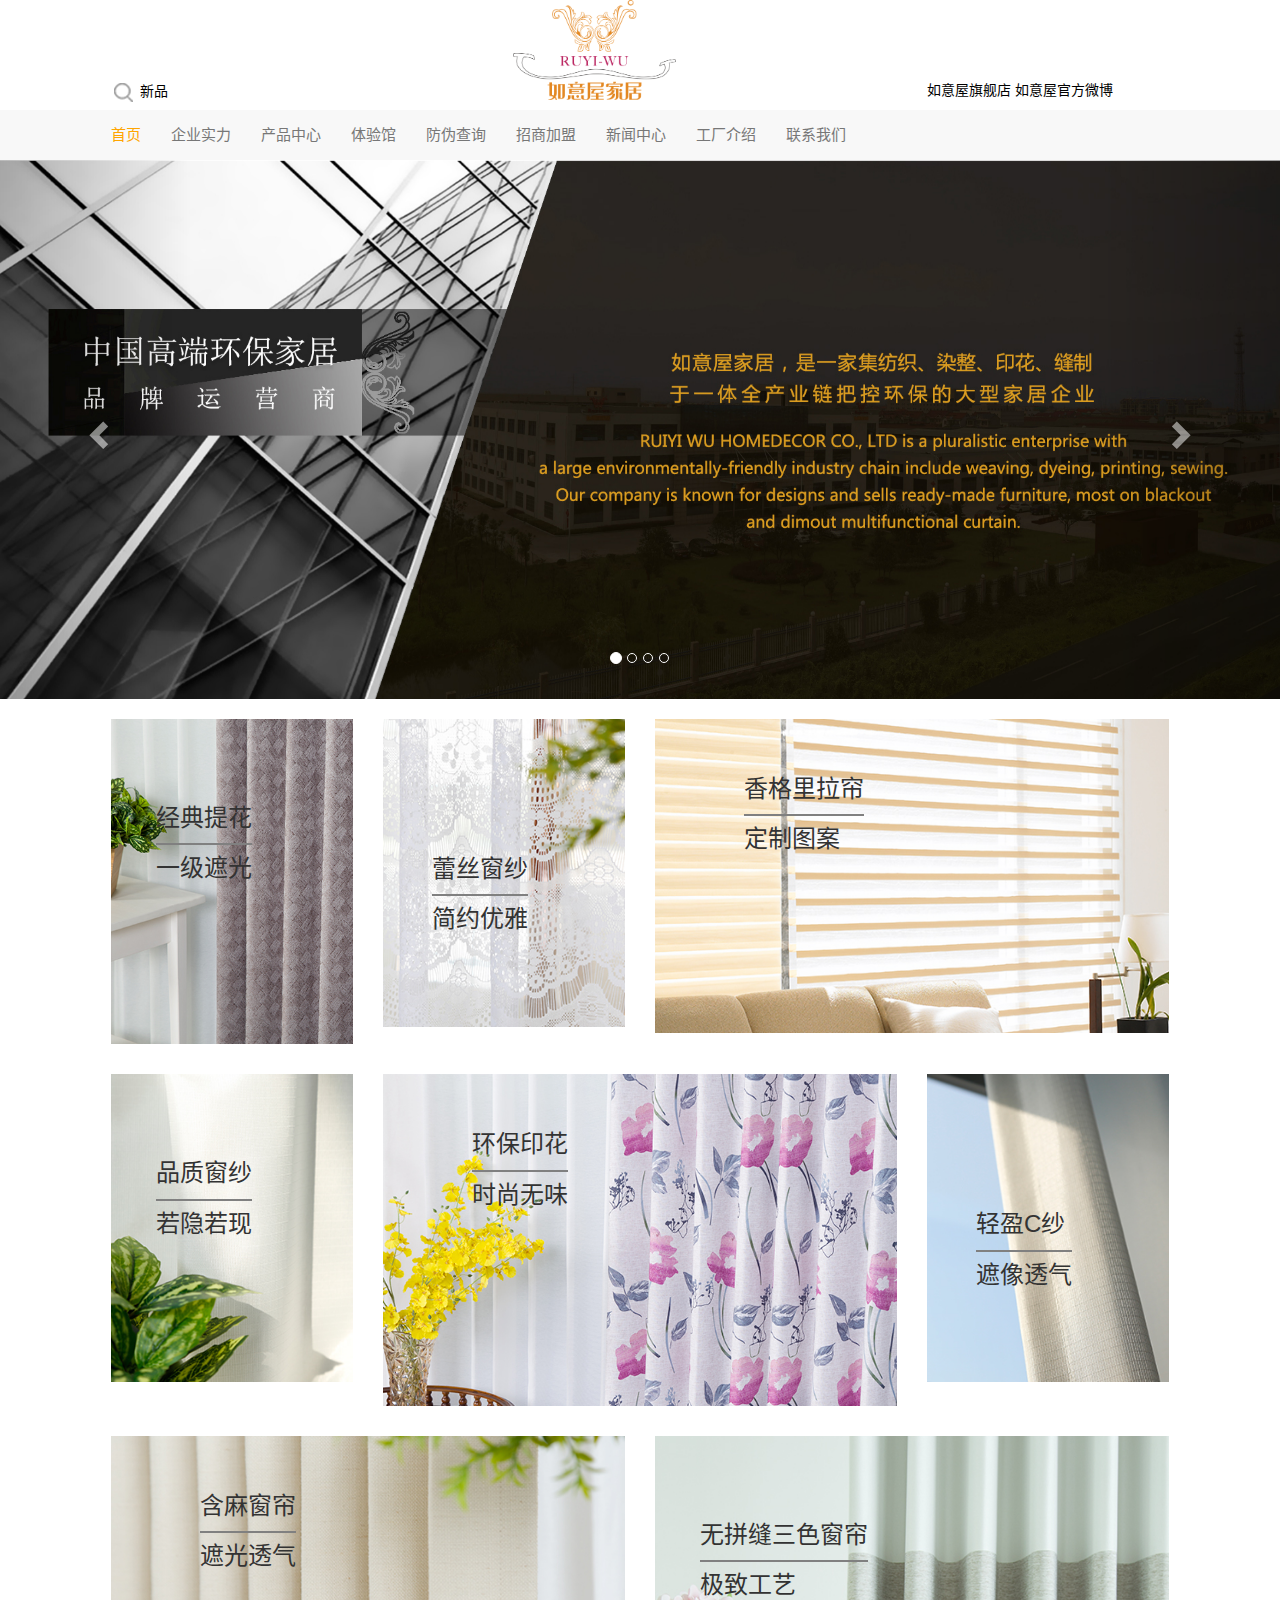
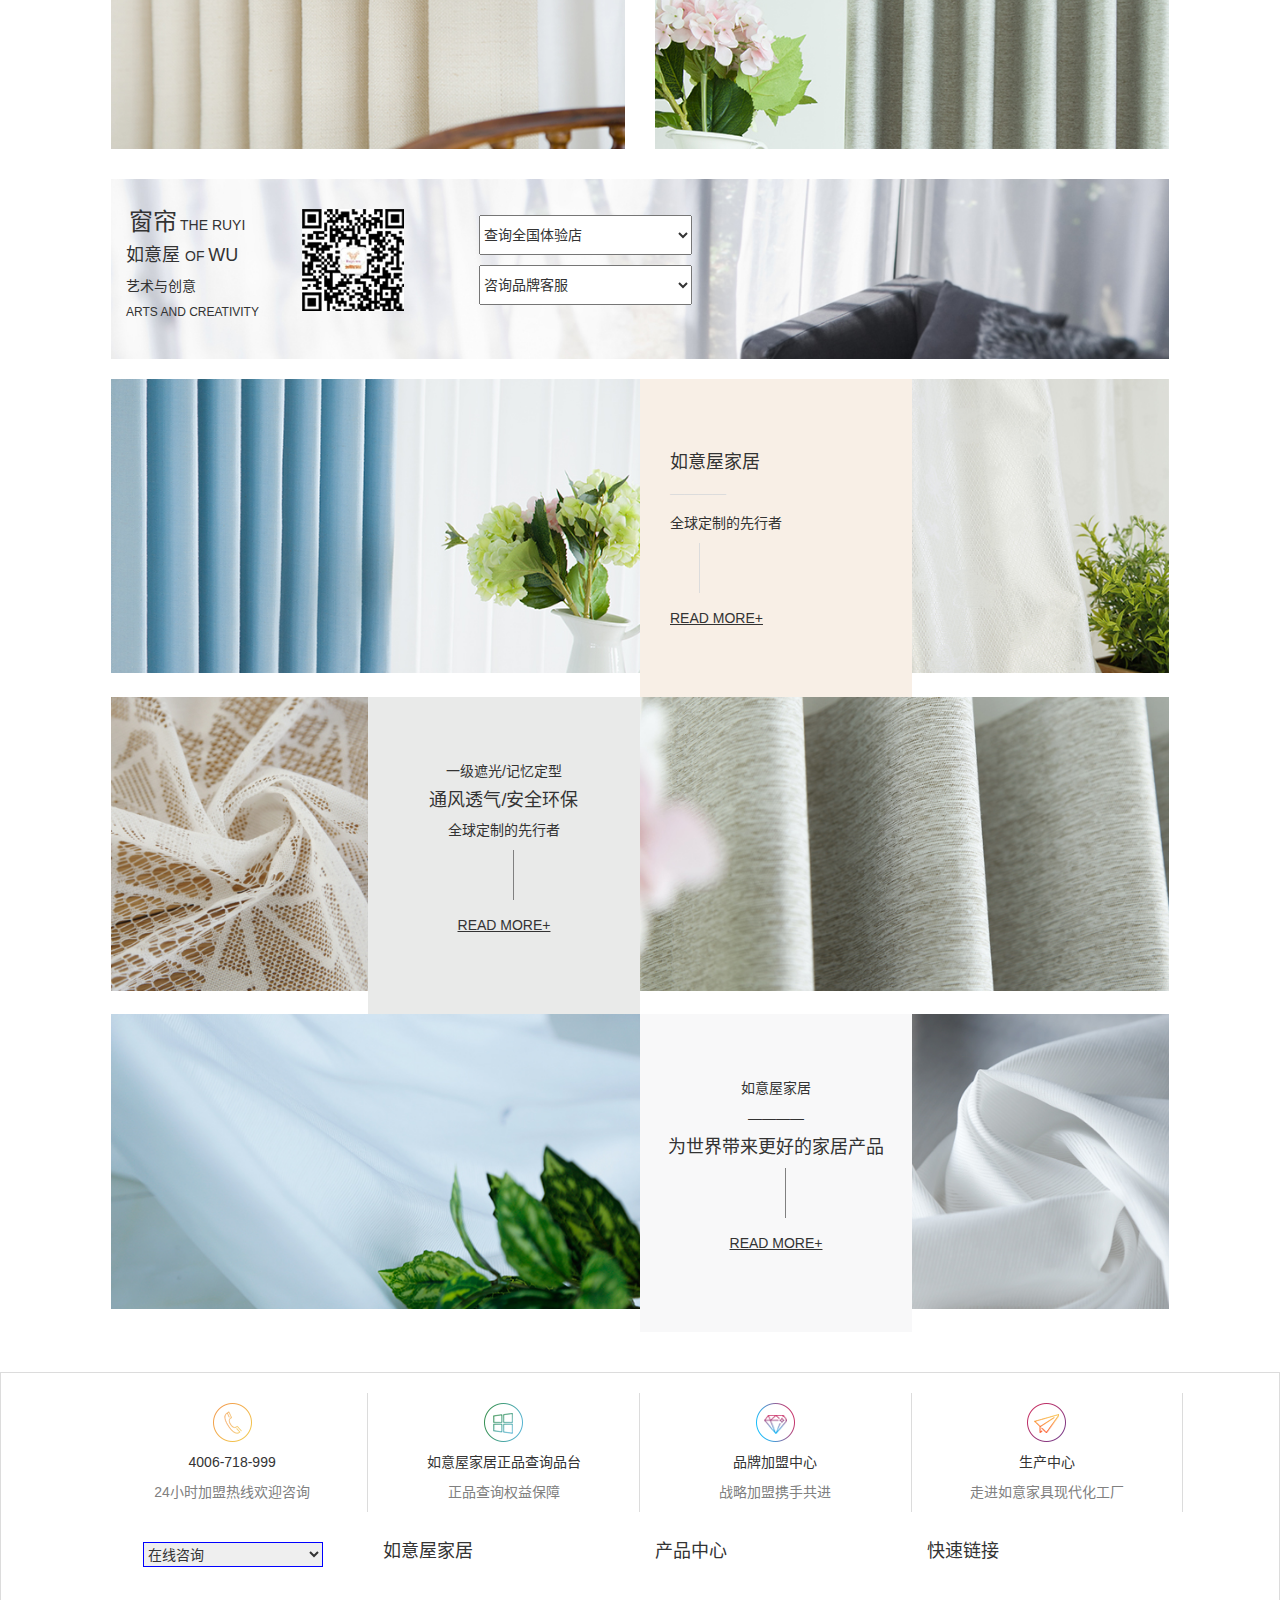
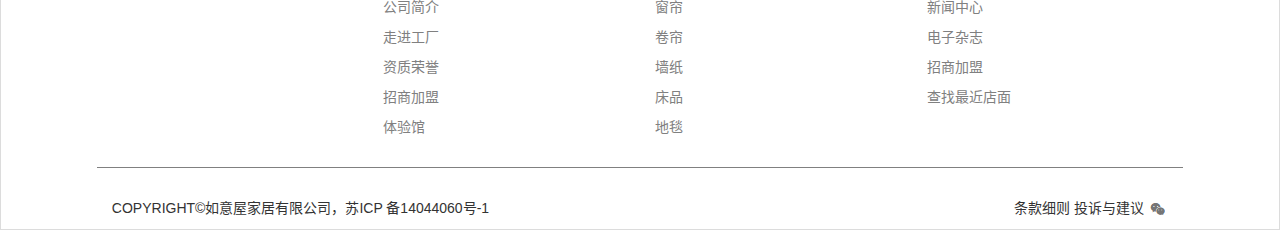
<file: index.html>
<!DOCTYPE html>
<html lang="zh-CN">
	<head>
		<meta charset="utf-8" />
		<meta name="viewport" content="width=device-width,initial-scale=1,minimum-scale=1,maximum-scale=1,user-scalable=no" />
		<title></title>
		<link rel="stylesheet" type="text/css" href="css/bootstrap.min.css"/>
		<link rel="stylesheet" type="text/css" href="css/index.css"/>
	</head>
	<body>
		<header>
			<div class="container">
				<div class="row fi">
					<div class="col-md-1 col-xs-2 a" style="padding-top: 80px;">
						<span><img src="img/index/fdj_ino.png"/></span>
						<span><a href="#" class="xin">新品</a></span>
					</div>
					<div class="col-md-7 col-md-offset-1 col-xs-6">
						<p class="text-center"><a href="#"><img src="img/index/index_logo.png" class="img-responsive" style="max-height: 100px;display: inline-block;"/></a></p>
					</div>
					<div class="col-md-3 a"style="padding-top: 80px;">
						<span><a href="#" class="xin">如意屋旗舰店</a></span>
						<span><a href="#" class="xin">如意屋官方微博</a></span>
					</div>
					
				</div>
				<button class="navbar-toggle dian"style="position: absolute;z-index: 1;">
		            <span class="icon-bar" style="background: orangered;"></span>
		            <span class="icon-bar" style="background: orangered;"></span>
		            <span class="icon-bar" style="background: orangered;"></span>
		            <span class="icon-bar" style="background: orangered;"></span>
		        </button>
				<div class="box">
					<div class="dxia">
						<span class="sp1">×</span>
						<ul>
							<li><a href="#" class="active">首页</a></li>
							<li><a href="企业实力.html">企业实力</a></li>
							<li><a href="chanpinzhongxin.html">产品中心</a></li>
							<li><a href="TiYanGuan.html">体验馆</a></li>
							<li><a href="">防伪查询</a></li>
							<li><a href="">招商加盟</a></li>
							<li><a href="">新闻中心</a></li>
							<li><a href="">工厂介绍</a></li>
							<li><a href="">联系我们</a></li>
						</ul>
					</div>
					
				</div>
			</div>
			<div class="nav navbar-default">
				<div class="container">
					<nav>
				        <div class="a nav-ul">
				        	<ul class="nav navbar-nav">
								<li><a href="#" class="active">首页</a></li>
								<li><a href="企业实力.html">企业实力</a>
									<div>
										<p>公司简介</p>
										<p>资质荣誉</p>
										<p>电子杂志</p>
									</div>
								</li>
								<li><a href="chanpinzhongxin.html">产品中心</a>
									<div>
										<p>窗帘</p>
										<p>卷帘</p>
										<p>墙纸</p>
										<p>床品</p>
										<p>地毯</p>
									</div>
								</li>
								<li><a href="TiYanGuan.html">体验馆</a></li>
								<li><a href="">防伪查询</a></li>
								<li><a href="">招商加盟</a></li>
								<li><a href="">新闻中心</a>
									<div>
										<p>行业新闻</p>
										<p>公司新闻</p>
									</div>
								</li>
								<li><a href="">工厂介绍</a></li>
								<li><a href="">联系我们</a>
									<div>
										<p>联系我们</p>
										<p>职业发展</p>
									</div>
								</li>
							</ul>
				        </div>
					</nav>
				</div>
			</div>
		</header>
		<div id="myCarousel" class="carousel slide">
			<ol class="carousel-indicators">
				<li data-target="#myCarousel" data-slide-to="0" class="active"></li>
				<li data-target="#myCarousel" data-slide-to="1"></li>
				<li data-target="#myCarousel" data-slide-to="2"></li>
				<li data-target="#myCarousel" data-slide-to="3"></li>
			</ol>   
			<div class="carousel-inner">
				<div class="item active">
					<img src="img/index/bannerthree.jpg" class="img-responsive" width="100%" alt="First slide">
					<!--图片的说明-->
					<div class="carousel-caption">
						<!--第一张-->
					</div>
				</div>
				<div class="item">
					<img src="img/index/bannerfour.jpg" class="img-responsive" width="100%" alt="First slide">
					<div class="carousel-caption">
						<!--第二张-->
					</div>
				</div>
				<div class="item">
					<img src="img/index/bannerone.jpg" class="img-responsive" width="100%" alt="First slide">
					<div class="carousel-caption">
						<!--第三张-->
					</div>
				</div>
				<div class="item">
					<img src="img/index/bannertwo.jpg" class="img-responsive" width="100%" alt="First slide">
					<div class="carousel-caption">
						<!--第三张-->
					</div>
				</div>
			</div>
			<a class="left carousel-control" href="#myCarousel" role="button" data-slide="prev">
				<span class="glyphicon glyphicon-chevron-left" aria-hidden="true"></span>
				<span class="sr-only">Previous</span>
			</a>
			<a class="right carousel-control" href="#myCarousel" role="button" data-slide="next">
				<span class="glyphicon glyphicon-chevron-right" aria-hidden="true"></span>
				<span class="sr-only">Next</span>
			</a>
		</div>
		<div class="container">
			<div class="row" style="margin-top: 20px;">
				<div class="col-md-3 col-xs-6 b" >
					<p><img src="img/index/index3.jpg" class="img-responsive" width="100%" style="max-height: 334px;min-height: 200px;"/></p>
					<div>
						<h3 class="h">经典提花</h3>
						<h3 class="hh">一级遮光</h3>
					</div>
				</div>
				<div class="col-md-3 col-xs-6 b1">
					<p><img src="img/index/index.jpg" class="img-responsive" width="100%" style="max-height: 334px;min-height: 200px;"/></p>
					<div>
						<h3 class="h">蕾丝窗纱</h3>
						<h3 class="hh">简约优雅</h3>
					</div>
				</div>
				<div class="col-md-6 col-xs-12 b2">
					<p><img src="img/index/index2.jpg" class="img-responsive"  width="100%" style="max-height: 334px;min-height: 200px;"/></p>
					<div>
						<h3 class="h">香格里拉帘</h3>
						<h3 class="hh">定制图案</h3>
					</div>
				</div>
			</div>
			<div class="row" style="margin-top: 20px;">
				<div class="col-md-3 col-xs-5 b">
					<p><img src="img/index/index5.jpg" class="img-responsive" width="100%" style="max-height: 334px;min-height: 200px;"/></p>
					<div>
						<h3 class="h">品质窗纱</h3>
						<h3 class="hh">若隐若现</h3>
					</div>
				</div>
				<div class="col-md-6 col-xs-7 b2">
					<p><img src="img/index/index7.jpg" class="img-responsive"  width="100%"style="max-height: 334px;min-height: 200px;"/></p>
					<div>
						<h3 class="h">环保印花</h3>
						<h3 class="hh">时尚无味</h3>
					</div>
				</div>
				<div class="col-md-3 col-xs-12 b1" >
					<p><img src="img/index/index6.jpg" class="img-responsive" width="100%" style="max-height: 334px;min-height: 200px;"/></p>
					<div>
						<h3 class="h">轻盈C纱</h3>
						<h3 class="hh">遮像透气</h3>
					</div>
				</div>
			</div>
			<div class="row" style="margin-top: 20px;">
				<div class="col-md-6 col-xs-6 b2">
					<p><img src="img/index/index8.jpg" class="img-responsive"  width="100%" style="max-height: 334px;min-height: 200px;"/></p>
					<div>
						<h3 class="h">含麻窗帘</h3>
						<h3 class="hh">遮光透气</h3>
					</div>
				</div>
				<div class="col-md-6 col-xs-6 b">
					<p><img src="img/index/index9.jpg" class="img-responsive" width="100%" style="max-height: 334px;min-height: 200px;"/></p>
					<div>
						<h3 class="h">无拼缝三色窗帘</h3>
						<h3 class="hh">极致工艺</h3>
					</div>
				</div>
			</div>
			<div class="row" style="background: url(img/index/index_pro_two_bj.jpg)no-repeat;background-size: 100% 100%;margin-top: 20px;margin-left: 0px;margin-right: 0px;">			
				<div class="col-md-2 col-xs-8">
					<p style="padding-top: 30px;"><span class="h3"style="padding: 3px;">窗帘</span>THE RUYI</p>
					<p><span class="h4">如意屋 </span>OF <span class="h4">WU</span></p>
					<p>艺术与创意</p>
					<h6 style="padding-bottom: 30px;">ARTS AND CREATIVITY</h6>
				</div>
				<div class="col-md-2 col-xs-4">
					<p style="padding-top: 30px;padding-bottom: 30px;"><img src="img/index/index_pro_two_ewm.png" class="img-responsive"/></p>
				</div>
				<div class="col-md-2 cx">
					<select class="se" name=""style="margin-top: 36px;">
						<option value="查询全国体验店">查询全国体验店</option>
					</select>
					<select class="se" name=""style="margin-top: 10px;">
						<option value="咨询品牌客服">咨询品牌客服</option>
						<option value="徐佳渊">徐佳渊</option>
					</select>
				</div>
			</div>
			<div class="row"style="margin-top: 20px;">
				<div class="col-md-6 col-xs-7 hz"style="padding-right: 0px;padding-bottom: 0px;">
					<p class="hz1" style="margin-bottom: -9px;"><img src="img/index/index_pro_three_tu1.jpg" class="img-responsive"height="100%"style="min-height: 200px;"/></p>
					<span class="ck">查看产品+</span>
				</div>
				<div class="col-md-3 col-xs-5 col-sm-3 ry"style="padding-left: 0px;padding-right: 0px;"style="min-height: 200px;max-height: 337px;">
					<h4 class="ryh" >如意屋家居</h4>
					<p style="padding-left: 30px;color: gainsboro;">————</p>
					<p style="padding-left: 30px;">全球定制的先行者</p>
					<p class="shuxian"><span style="border-right:1px solid gainsboro ;width:60px;height: 50px;display: inline-block;"></span></p>
					<p class="ryp" >READ MORE+</p>
				</div>
				<div class="col-md-3 col-xs-3 ryrt hzz"style="padding-left: 0px;">
					<p class="hz1" style="margin-bottom: 0px;"><img src="img/index/index_pro_three_tu2.jpg" class="img-responsive" height="100%"style="min-height: 200px;" /></p>
					<span class="ck">查看产品+</span>
				</div>
			</div>
			<div class="row"style="padding-top: 0px;">
				<div class="col-md-3 col-xs-7 hz2"style="padding-right: 0px;">
					<p class="hz1" style="margin-bottom: 0px;"><img src="img/index/index_pro_three_tu3.jpg" width="100%" class="img-responsive" height="100%" style="min-height: 200px;"/></p>
					<span class="ck1">查看产品+</span>
				</div>
				<div class="col-md-3 col-xs-5 ry1"style="padding-left: 0px;padding-right: 0px;">
					<p class="text-center ryh1">一级遮光/记忆定型</p>
					<h4 class=" text-center" >通风透气/安全环保</h4>
					<p class="text-center">全球定制的先行者</p>
					<p class="shuxian text-center"><span style="border-right:1px solid gray ;width:20px;height: 50px;display: inline-block;"></span></p>
					<p class="ryp1 text-center" >READ MORE+</p>
				</div>
				<div class="col-md-6 col-xs-6 ryrt hzz2"style="padding-left: 0px;">
					<p class="hz1" style="margin-bottom: -9px;"><img src="img/index/index_pro_three_tu4.jpg" class="img-responsive" height="100%" style="min-height: 200px;"/></p>
					<span class="ck1">查看产品+</span>
				</div>
			</div>
			<div class="row"style="margin-top: 0px;">
				<div class="col-md-6 col-xs-7 hz"style="padding-right: 0px;">
					<p class="hz1" style="margin-bottom: -9px;"><img src="img/index/index_pro_three_tu5.jpg" class="img-responsive" height="100%" style="min-height: 200px;"/></p>
					<span class="ck">查看产品+</span>
				</div>
				<div class="col-md-3 col-xs-5 col-sm-3 ry2"style="padding-left: 0px;padding-right: 0px;min-height: 200px;max-height: 334px;">
					<p class="text-center ryh1">如意屋家居</p>
					<p class="text-center">————</p>
					<h4 class=" text-center" >为世界带来更好的家居产品</h4>
					<p class="shuxian text-center"><span style="border-right:1px solid gray ;width:20px;height: 50px;display: inline-block;"></span></p>
					<p class="ryp1 text-center" >READ MORE+</p>
				</div>
				<div class="col-md-3 col-xs-3 ryrt hzz"style="padding-left: 0px;">
					<p class="hz1" style="margin-bottom: 0px;"><img src="img/index/index_pro_three_tu6.jpg" class="img-responsive" style="min-height: 200px;"/></p>
					<span class="ck">查看产品+</span>
				</div>
			</div>
		</div>
		<div  style="border: 1px solid gainsboro;margin-top: 40px;">
			<div class="container">
				<div class="row d" style="margin-top: 20px;margin-bottom: 20px;">
					<div class="col-md-3 t"style="border-right: 1px solid gainsboro;">
						<p class="text-center tu"style="margin-top: 10px;"><img src="img/index/01.png"/></p>
						<p class="text-center">4006-718-999</p>
						<p class="text-center" style="color: grey;">24小时加盟热线欢迎咨询</p>
					</div>
					<div class="col-md-3 t"style="border-right: 1px solid gainsboro;">
						<p class="text-center tu"style="margin-top: 10px;"><img src="img/index/02.png"/></p>
						<p class="text-center">如意屋家居正品查询品台</p>
						<p class="text-center" style="color: grey;">正品查询权益保障</p>
					</div>
					<div class="col-md-3 t"style="border-right: 1px solid gainsboro;">
						<p class="text-center tu"style="margin-top: 10px;"><img src="img/index/03.png"/></p>
						<p class="text-center">品牌加盟中心</p>
						<p class="text-center" style="color: grey;">战略加盟携手共进</p>
					</div>
					<div class="col-md-3 t"style="border-right: 1px solid gainsboro;">
						<p class="text-center tu"style="margin-top: 10px;"><img src="img/index/04.png"/></p>
						<p class="text-center">生产中心</p>
						<p class="text-center" style="color: grey;">走进如意家具现代化工厂</p>
					</div>
				</div>
				<div class="row">
					<div class="col-md-3 col-xs-3 d1">
						<p class="text-center"><select name="" style="margin-top:10px; width: 180px;height: 25px;border:1px solid blue;">
							<option value="在线咨询">在线咨询</option>
							<option value="联系方式">联系方式</option>
						</select></p>
					</div>
					<div class="col-md-3 col-xs-3">
						<h4 >如意屋家居</h4>
					</div>
					<div class="col-md-3 col-xs-3">
						<h4 >产品中心</h4>
					</div>
					<div class="col-md-3 col-xs-3">
						<h4 >快速链接</h4>
					</div>
				</div>
				<div class="row d1"style="margin-top: 20px;margin-bottom: 20px;">
					<div class="col-md-3 col-md-offset-3 col-xs-3 col-xs-offset-3 pp"style="color: grey;">
						<p>公司简介</p>
						<p>走进工厂</p>
						<p>资质荣誉</p>
						<p>招商加盟</p>
						<p>体验馆</p>
					</div>
					<div class="col-md-3 col-xs-3 pp"style="color: grey;">
						<p>窗帘</p>
						<p>卷帘</p>
						<p>墙纸</p>
						<p>床品</p>
						<p>地毯</p>
					</div>
					<div class="col-md-3 col-xs-3 pp"style="color: grey;">
						<p>新闻中心</p>
						<p>电子杂志</p>
						<p>招商加盟</p>
						<p>查找最近店面</p>
					</div>
				</div>
				<div class="row" style="border-top: 1px solid grey;">
					<div class="col-md-6 col-xs-12"style="padding-top: 30px;">
						<p>COPYRIGHT&copy;如意屋家居有限公司，苏ICP 备14044060号-1</p>
					</div>
					<div class="col-md-6 col-xs-12"style="padding-top: 30px;">
						<p class="text-right colp">条款细则 投诉与建议 <span class="img1 d"><img src="img/index/footer_xia_wx (1).png"/></span></p>
						<div class="img"><img src="img/index/index_pro_two_ewm.png"/></div>
					</div>
				</div>
			</div>
		</div>
		<div class="fan" style="position: fixed;right: 20px;bottom: 50px;">
			<img src="img/index/scroll_03_03.png"/>
		</div>
	</body>
	<script src="lib/jquery-3.0.0.min.js" type="text/javascript" charset="utf-8"></script>
	<script src="js/bootstrap.min.js" type="text/javascript" charset="utf-8"></script>
	<script src="js/index.js" type="text/javascript" charset="utf-8"></script>
</html>
</file>
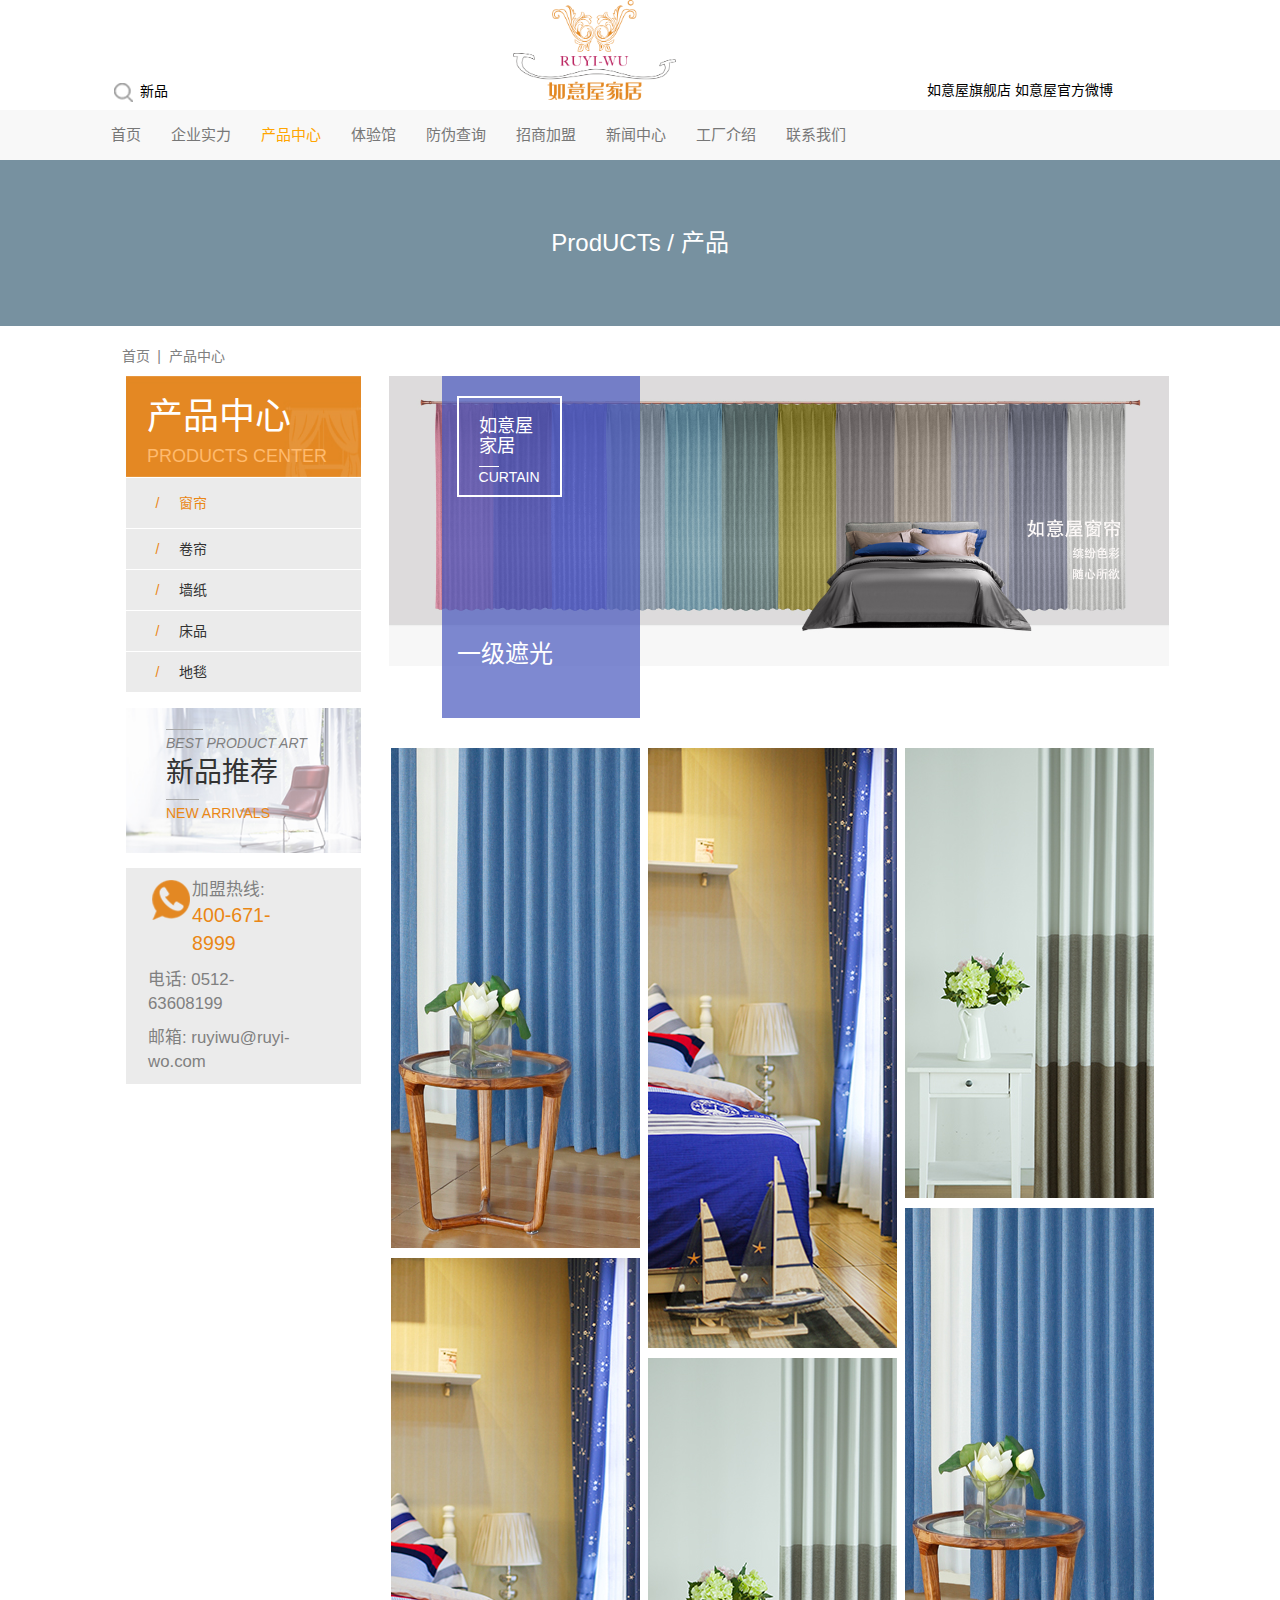
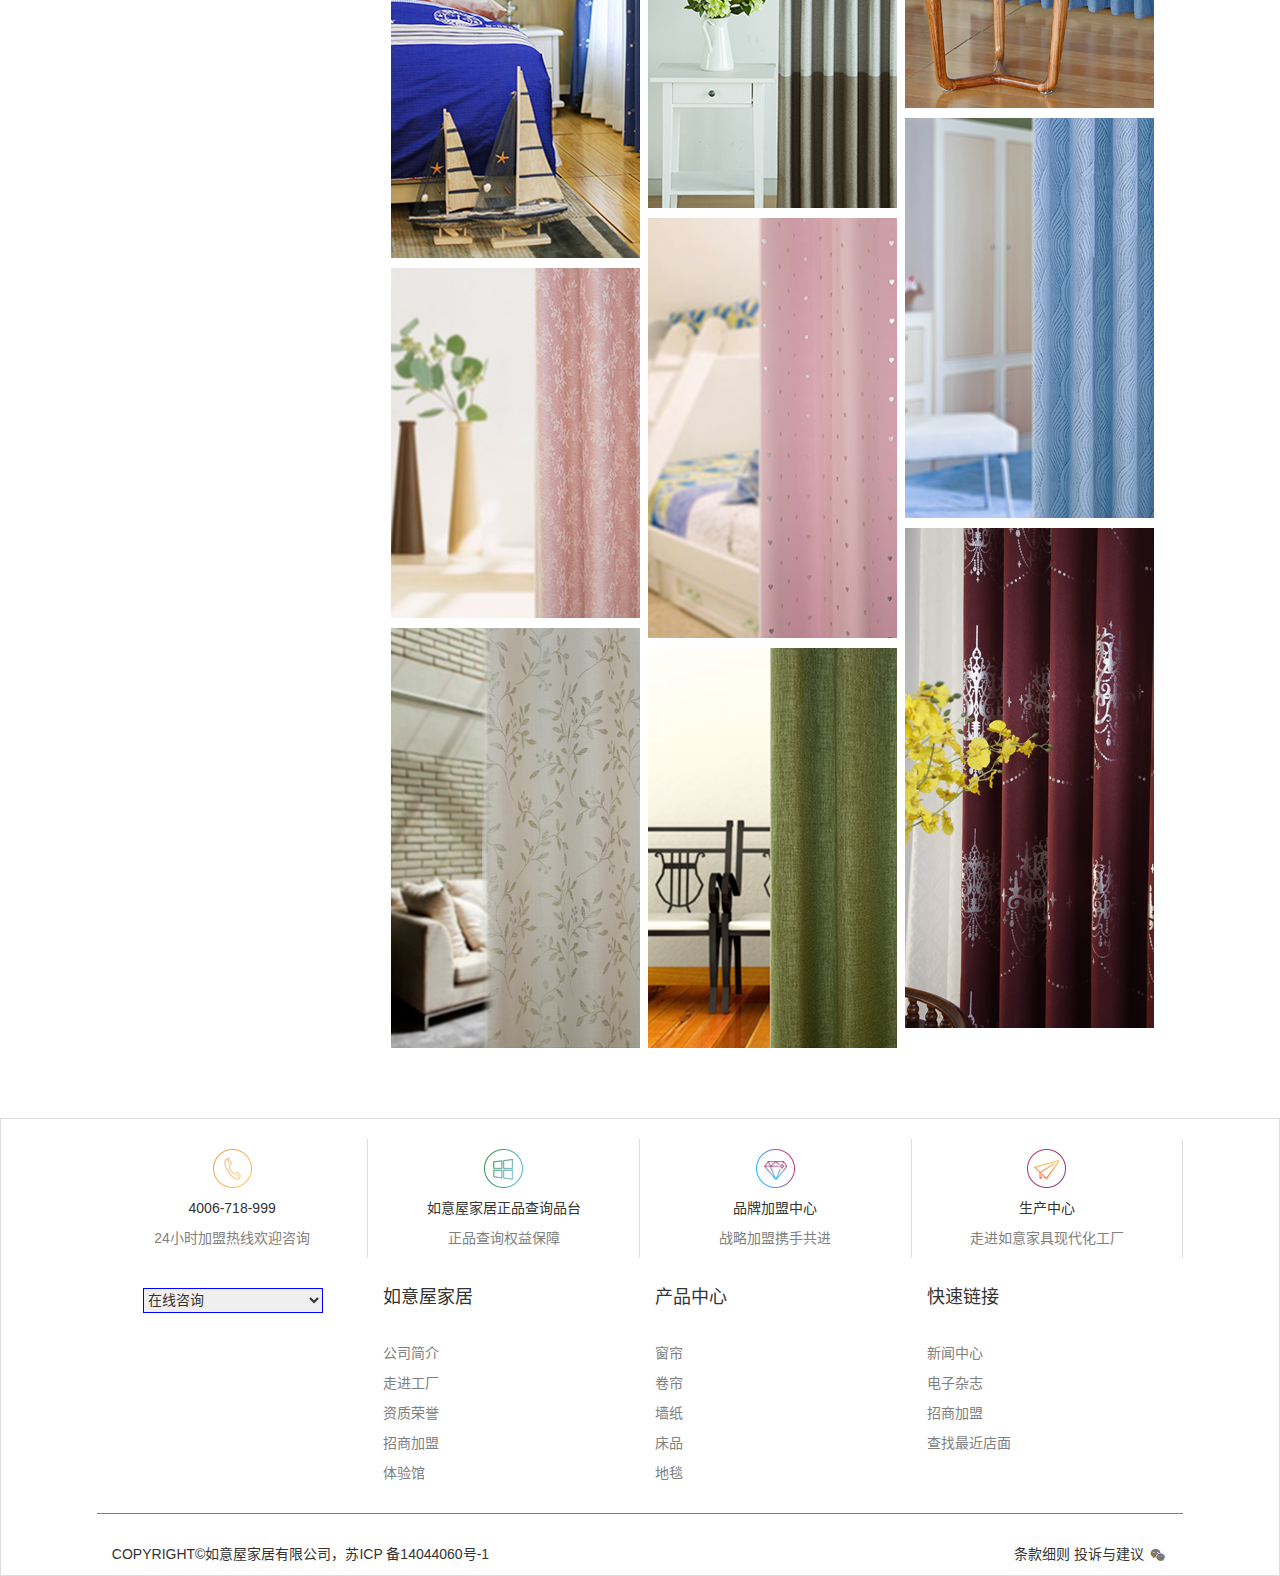
<file: chanpinzhongxin.html>
<!DOCTYPE html>
<html lang="zh-CN">
	<head>
		<meta charset="UTF-8">
		<meta name="viewport" content="width=device-width,initial-scale=1,minimum-scale=1,maximum-scale=1,user-scalable=no" />
		<link rel="stylesheet" type="text/css" href="css/bootstrap.min.css"/>
		<link rel="stylesheet" type="text/css" href="css/chanpinzhongxin.css"/>
		<title></title>
	</head>
	<body>
		<header style="margin-bottom: -20px;background: white;">
			<div class="container">
				<div class="row fi">
					<div class="col-md-1 col-xs-2 a" style="padding-top: 80px;">
						<span><img src="img/index/fdj_ino.png"/></span>
						<span><a href="#" class="xin">新品</a></span>
					</div>
					<div class="col-md-7 col-md-offset-1 col-xs-6">
						<p class="text-center"><a href="index.html"><img src="img/index/index_logo.png" class="img-responsive" style="max-height: 100px;display: inline-block;"/></a></p>
					</div>
					<div class="col-md-3 a"style="padding-top: 80px;">
						<span><a href="#" class="xin">如意屋旗舰店</a></span>
						<span><a href="#" class="xin">如意屋官方微博</a></span>
					</div>
				</div>
				<button class="navbar-toggle dian"style="position: absolute;z-index: 1;">
		            <span class="icon-bar" style="background: orangered;"></span>
		            <span class="icon-bar" style="background: orangered;"></span>
		            <span class="icon-bar" style="background: orangered;"></span>
		            <span class="icon-bar" style="background: orangered;"></span>
		        </button>
				<div class="box">
					<div class="dxia">
						<span class="sp1">×</span>
						<ul>
							<li><a href="index.html" class="active">首页</a></li>
							<li><a href="企业实力.html">企业实力</a></li>
							<li><a href="#">产品中心</a></li>
							<li><a href="TiYanGuan.html">体验馆</a></li>
							<li><a href="">防伪查询</a></li>
							<li><a href="">招商加盟</a></li>
							<li><a href="">新闻中心</a></li>
							<li><a href="">工厂介绍</a></li>
							<li><a href="">联系我们</a></li>
						</ul>
					</div>
					
				</div>
			</div>
			<div class="nav navbar-default">
				<div class="container">
					<nav>
				        <div class="a nav-ul">
				        	<ul class="nav navbar-nav"style="padding-bottom: 0px;">
								<li><a href="index.html" class="active">首页</a></li>
								<li><a href="企业实力.html">企业实力</a>
									<div>
										<p>公司简介</p>
										<p>资质荣誉</p>
										<p>电子杂志</p>
									</div>
								</li>
								<li><a href="#">产品中心</a>
									<div>
										<p>窗帘</p>
										<p>卷帘</p>
										<p>墙纸</p>
										<p>床品</p>
										<p>地毯</p>
									</div>
								</li>
								<li><a href="TiYanGuan.html">体验馆</a></li>
								<li><a href="">防伪查询</a></li>
								<li><a href="">招商加盟</a></li>
								<li><a href="">新闻中心</a>
									<div>
										<p>行业新闻</p>
										<p>公司新闻</p>
									</div>
								</li>
								<li><a href="">工厂介绍</a></li>
								<li><a href="">联系我们</a>
									<div>
										<p>联系我们</p>
										<p>职业发展</p>
									</div>
								</li>
							</ul>
				        </div>
					</nav>
				</div>
			</div>
		</header>
		<section>
			<div>
				<div style="background: url(img/chanpinzhongxin/f6166cc41c.jpg)no-repeat;width: 100%;">
					<h3 class="text-center"style="color: white;padding: 70px;">ProdUCTs / 产品</h3>
				</div>
				<div class="container">
					<p style="margin-top: 10px;padding-left: 1%;">
						<a href="index.html" style="color: gray;text-decoration: none;">首页 <span> &nbsp;|&nbsp; </span></a>
						<a href="#" style="color: gray;text-decoration: none;">产品中心 </a>
					</p>
				</div>
			</div>
			<div class="container">
				<div class="col-md-3 zsa">
					<div class="sa">
						<h1 style="color: white;">产品中心</h1>
						<p style="color: #FFBA6D;" class="h4">PRODUCTS CENTER</p>
					</div>
					<p><span style="width: 20%;display: inline-block;text-align: center;padding: 5px;color: #EA8715;">/</span><span style="color: #EA8715;">窗帘</span></p>
					<p><span style="width: 20%;display: inline-block;text-align: center;color: #EA8715;">/</span><span>卷帘</span></p>
					<p><span style="width: 20%;display: inline-block;text-align: center;color: #EA8715;">/</span><span>墙纸</span></p>
					<p><span style="width: 20%;display: inline-block;text-align: center;color: #EA8715;">/</span><span>床品</span></p>
					<p><span style="width: 20%;display: inline-block;text-align: center;color: #EA8715;">/</span><span>地毯</span></p>
					<div class="sa1">
						<p style="padding-top: 25px;padding-left: 40px;color: grey;"><i><span style="border-top: 1px solid darkgray;padding-top: 5px;">BEST</span> PRODUCT ART</i></p>
						<p style="padding-left: 40px;font-size: 2em;">新品推荐</p>
						<p style="padding: 10px 0px 30px 40px;color: #EA8715;"><span style="border-top: 1px solid darkgray;padding-top: 5px;">NEW</span> ARRIVALS</p>
					</div>
					<div class="sa2">
						<div class="row" style="padding-top: 10px;">
							<span class="col-md-2 col-md-offset-1"><img src="img/chanpinzhongxin/page_pro_list_left_xia.png"/></span>
							<div class="col-md-6">
								<p style="color: grey;margin: 0px;font-size: 1.2em;">加盟热线:</p>
								<p style="color: #EA8715;margin: 0px;font-size: 1.4em;"> 400-671-8999</p>
							</div>
						</div>
						<div class="row" style="padding-top: 10px;font-size: 1.2em;">
							<div class="col-md-8 col-md-offset-1"style="color: grey;">
								<p>电话: 0512-63608199</p>
								<p>邮箱: ruyiwu@ruyi-wo.com</p>
							</div>
						</div>
					</div>
				</div>
				<div class="col-md-9 zr col-xs-12">
					<div class="row zr-1">
						<p style="position: absolute;padding-left: 1.7%;"><img src="img/chanpinzhongxin/page_pro_list_right_datu1.jpg" width="100%"/></p>
						<div class="col-md-3 col-md-offset-1 col-xs-6 col-xs-offset-1 zr-1-1">
							<span style="border: 2px solid white;display: inline-block;color: white;margin-top: 20px;padding: 8px 20px;">
								<h4 style="font-size: 1.3em;">如意屋<br />家居</h4>
								<span style="display: inline-block;border-top: 1px solid white;">CU</span>RTAIN
							</span>
							<h3 style="color: white;margin-top: 6em;padding-bottom: 40px;">一级遮光</h3>
						</div>
					</div>
					<div style="margin-top: 30px;display: flex;" class="divsc">
						<div style="overflow: hidden;">
							<p style="overflow: hidden;"><img src="img/chanpinzhongxin/22386cc416.jpg" /></p>
							<p style="overflow: hidden;"><img src="img/chanpinzhongxin/46d16b35e3.jpg" /></p>
							<p style="overflow: hidden;"><img src="img/chanpinzhongxin/0ff17c888c.jpg"/></p>
							<p style="overflow: hidden;"><img src="img/chanpinzhongxin/4ce1f34e40.jpg"/></p>
						</div>
						<div style="margin-left: 1%;overflow: hidden;">
							<p style="overflow: hidden;"><img src="img/chanpinzhongxin/46d16b35e3.jpg" /></p>
							<p style="overflow: hidden;"><img src="img/chanpinzhongxin/48e9318286.jpg" /></p>
							<p style="overflow: hidden;"><img src="img/chanpinzhongxin/0b788c0b47.jpg"/></p>
							<p style="overflow: hidden;"><img src="img/chanpinzhongxin/6a12638f91.jpg"/></p>
						</div>
						<div style="margin-left: 1%;overflow: hidden;">
							<p style="overflow: hidden;"><img src="img/chanpinzhongxin/48e9318286.jpg" /></p>
							<p style="overflow: hidden;"><img src="img/chanpinzhongxin/22386cc416.jpg" /></p>
							<p style="overflow: hidden;"><img src="img/chanpinzhongxin/712342cb98.jpg"/></p>
							<p style="overflow: hidden;"><img src="img/chanpinzhongxin/b5ed7d7189.jpg"/></p>
						</div>
					</div>
					
				</div>
			</div>
		</section>
		<div  style="border: 1px solid gainsboro;margin-top: 60px;background: white;">
			<div class="container">
				<div class="row d" style="margin-top: 20px;margin-bottom: 20px;">
					<div class="col-md-3 t"style="border-right: 1px solid gainsboro;">
						<p class="text-center tu"style="margin-top: 10px;"><img src="img/index/01.png"/></p>
						<p class="text-center">4006-718-999</p>
						<p class="text-center" style="color: grey;">24小时加盟热线欢迎咨询</p>
					</div>
					<div class="col-md-3 t"style="border-right: 1px solid gainsboro;">
						<p class="text-center tu"style="margin-top: 10px;"><img src="img/index/02.png"/></p>
						<p class="text-center">如意屋家居正品查询品台</p>
						<p class="text-center" style="color: grey;">正品查询权益保障</p>
					</div>
					<div class="col-md-3 t"style="border-right: 1px solid gainsboro;">
						<p class="text-center tu"style="margin-top: 10px;"><img src="img/index/03.png"/></p>
						<p class="text-center">品牌加盟中心</p>
						<p class="text-center" style="color: grey;">战略加盟携手共进</p>
					</div>
					<div class="col-md-3 t"style="border-right: 1px solid gainsboro;">
						<p class="text-center tu"style="margin-top: 10px;"><img src="img/index/04.png"/></p>
						<p class="text-center">生产中心</p>
						<p class="text-center" style="color: grey;">走进如意家具现代化工厂</p>
					</div>
				</div>
				<div class="row">
					<div class="col-md-3 col-xs-3 d1">
						<p class="text-center"><select name="" style="margin-top:10px; width: 180px;height: 25px;border:1px solid blue;">
							<option value="在线咨询">在线咨询</option>
							<option value="联系方式">联系方式</option>
						</select></p>
					</div>
					<div class="col-md-3 col-xs-3">
						<h4 >如意屋家居</h4>
					</div>
					<div class="col-md-3 col-xs-3">
						<h4 >产品中心</h4>
					</div>
					<div class="col-md-3 col-xs-3">
						<h4 >快速链接</h4>
					</div>
				</div>
				<div class="row d1"style="margin-top: 20px;margin-bottom: 20px;">
					<div class="col-md-3 col-md-offset-3 col-xs-3 col-xs-offset-3 pp"style="color: grey;">
						<p>公司简介</p>
						<p>走进工厂</p>
						<p>资质荣誉</p>
						<p>招商加盟</p>
						<p>体验馆</p>
					</div>
					<div class="col-md-3 col-xs-3 pp"style="color: grey;">
						<p>窗帘</p>
						<p>卷帘</p>
						<p>墙纸</p>
						<p>床品</p>
						<p>地毯</p>
					</div>
					<div class="col-md-3 col-xs-3 pp"style="color: grey;">
						<p>新闻中心</p>
						<p>电子杂志</p>
						<p>招商加盟</p>
						<p>查找最近店面</p>
					</div>
				</div>
				<div class="row" style="border-top: 1px solid grey;">
					<div class="col-md-6 col-xs-12"style="padding-top: 30px;">
						<p>COPYRIGHT&copy;如意屋家居有限公司，苏ICP 备14044060号-1</p>
					</div>
					<div class="col-md-6 col-xs-12"style="padding-top: 30px;">
						<p class="text-right colp">条款细则 投诉与建议 <span class="img1 d"><img src="img/index/footer_xia_wx (1).png"/></span></p>
						<div class="img"><img src="img/index/index_pro_two_ewm.png"/></div>
					</div>
				</div>
			</div>
		</div>
		<div class="fan" style="position: fixed;right: 20px;bottom: 50px;">
			<img src="img/index/scroll_03_03.png"/>
		</div>
	</body>
	<script src="lib/jquery-3.0.0.min.js" type="text/javascript" charset="utf-8"></script>
	<script src="js/bootstrap.min.js" type="text/javascript" charset="utf-8"></script>
	<script src="js/chanpinzhongxin.js" type="text/javascript" charset="utf-8"></script>
</html>
</file>
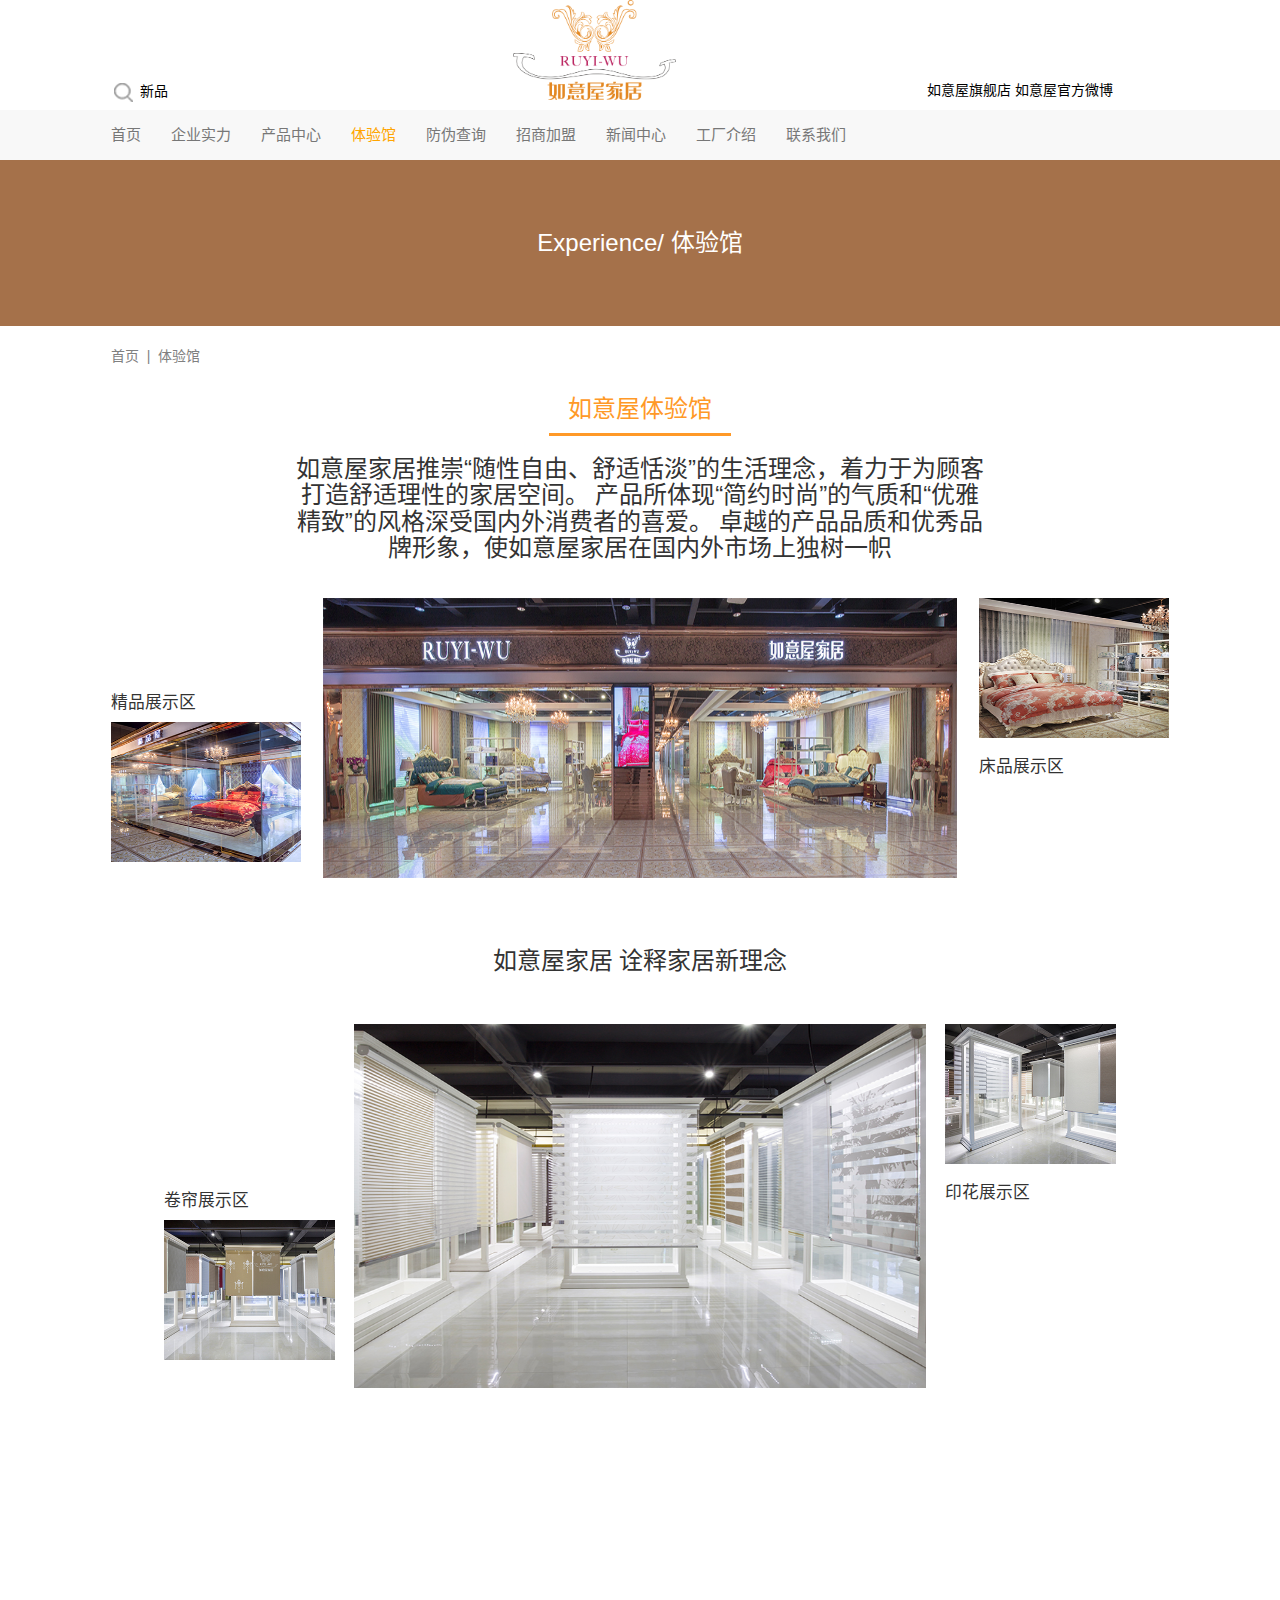
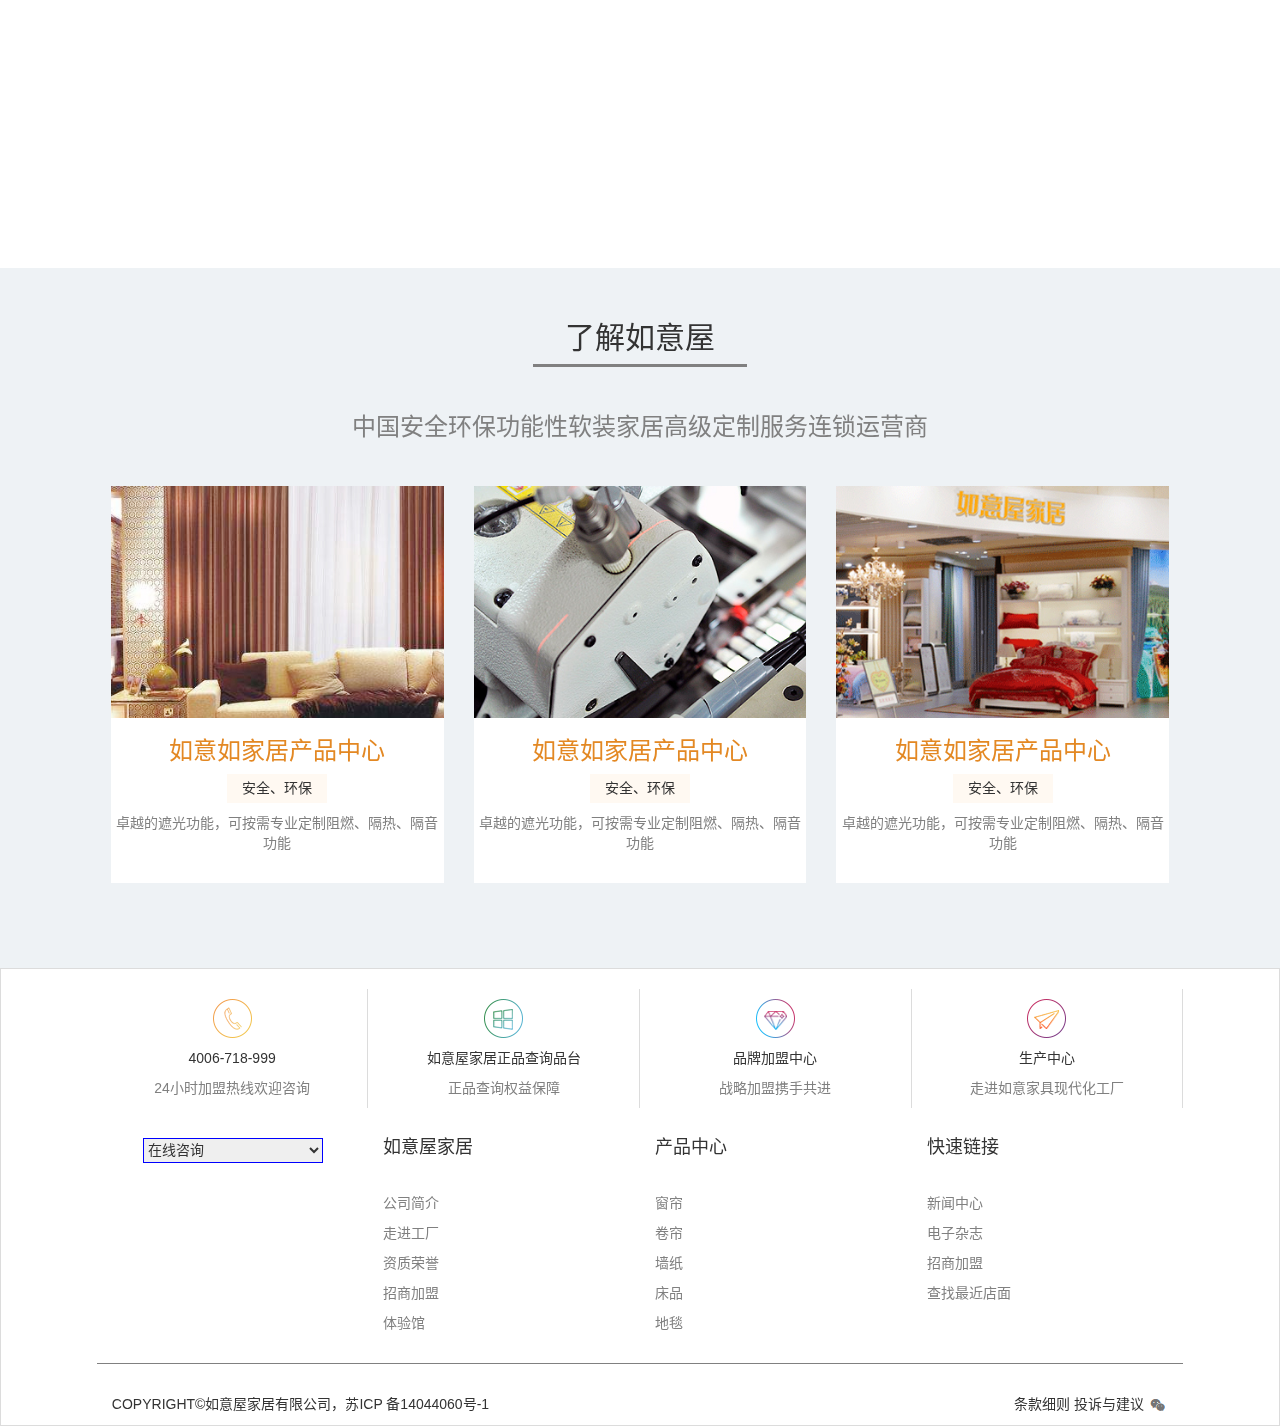
<file: TiYanGuan.html>
<!DOCTYPE html>
<html lang="zh-CN">
	<head>
		<meta charset="UTF-8">
		<meta name="viewport" content="width=device-width,initial-scale=1,minimum-scale=1,maximum-scale=1,user-scalable=no" />
		<title></title>
		<link rel="stylesheet" type="text/css" href="css/bootstrap.min.css"/>
		<link rel="stylesheet" type="text/css" href="css/TiYanGuan.css"/>
	</head>
	<body>
		<div class="bgimg"></div>
		<header style="margin-bottom: -20px;background: white;">
			<div class="container">
				<div class="row fi">
					<div class="col-md-1 col-xs-2 a" style="padding-top: 80px;">
						<span><img src="img/index/fdj_ino.png"/></span>
						<span><a href="#" class="xin">新品</a></span>
					</div>
					<div class="col-md-7 col-md-offset-1 col-xs-6">
						<p class="text-center"><a href="index.html"><img src="img/index/index_logo.png" class="img-responsive" style="max-height: 100px;display: inline-block;"/></a></p>
					</div>
					<div class="col-md-3 a"style="padding-top: 80px;">
						<span><a href="#" class="xin">如意屋旗舰店</a></span>
						<span><a href="#" class="xin">如意屋官方微博</a></span>
					</div>
					
				</div>
				<button class="navbar-toggle dian"style="position: absolute;z-index: 1;">
		            <span class="icon-bar" style="background: orangered;"></span>
		            <span class="icon-bar" style="background: orangered;"></span>
		            <span class="icon-bar" style="background: orangered;"></span>
		            <span class="icon-bar" style="background: orangered;"></span>
		        </button>
				<div class="box">
					<div class="dxia">
						<span class="sp1">×</span>
						<ul>
							<li><a href="index.html" class="active">首页</a></li>
							<li><a href="企业实力.html">企业实力</a></li>
							<li><a href="chanpinzhongxin.html">产品中心</a></li>
							<li><a href="#">体验馆</a></li>
							<li><a href="">防伪查询</a></li>
							<li><a href="">招商加盟</a></li>
							<li><a href="">新闻中心</a></li>
							<li><a href="">工厂介绍</a></li>
							<li><a href="">联系我们</a></li>
						</ul>
					</div>
					
				</div>
			</div>
			<div class="nav navbar-default">
				<div class="container">
					<nav>
				        <div class="a nav-ul">
				        	<ul class="nav navbar-nav"style="padding-bottom: 0px;">
								<li><a href="index.html" class="active">首页</a></li>
								<li><a href="企业实力.html">企业实力</a>
									<div>
										<p>公司简介</p>
										<p>资质荣誉</p>
										<p>电子杂志</p>
									</div>
								</li>
								<li><a href="chanpinzhongxin.html">产品中心</a>
									<div>
										<p>窗帘</p>
										<p>卷帘</p>
										<p>墙纸</p>
										<p>床品</p>
										<p>地毯</p>
									</div>
								</li>
								<li><a href="#">体验馆</a></li>
								<li><a href="">防伪查询</a></li>
								<li><a href="">招商加盟</a></li>
								<li><a href="">新闻中心</a>
									<div>
										<p>行业新闻</p>
										<p>公司新闻</p>
									</div>
								</li>
								<li><a href="">工厂介绍</a></li>
								<li><a href="">联系我们</a>
									<div>
										<p>联系我们</p>
										<p>职业发展</p>
									</div>
								</li>
							</ul>
				        </div>
					</nav>
				</div>
			</div>
		</header>
		<section>
			<div style="background: white;padding-bottom: 5rem;">
				<div style="background: url(img/TiYanGuan/8cbdea40f1.jpg)no-repeat;width: 100%;">
					<h3 class="text-center"style="color: white;padding: 70px;">Experience/ 体验馆</h3>
				</div>
				<div class="container">
					<p style="margin-top: 10px;">
						<a href="index.html" style="color: gray;text-decoration: none;">首页 <span> &nbsp;|&nbsp; </span></a>
						<a href="#" style="color: gray;text-decoration: none;">体验馆</a>
					</p>
					<div class="row">
						<div class="col-md-2 col-md-offset-5 col-xs-10 col-xs-offset-1" style="border-bottom: 3px solid #FF9927;">
							<h3 class="text-center" style="color: #FF9927;">如意屋体验馆</h3>
						</div>
					</div>
					<div class="row">
						<div class="col-md-8 col-md-offset-2">
							<h3 class="text-center">
								如意屋家居推崇“随性自由、舒适恬淡”的生活理念，着力于为顾客打造舒适理性的家居空间。
								产品所体现“简约时尚”的气质和“优雅精致”的风格深受国内外消费者的喜爱。
								卓越的产品品质和优秀品牌形象，使如意屋家居在国内外市场上独树一帜
								<br /><br />
							</h3>
						</div>
					</div>
					<div class="tiyan">
						<div style="width: 18%;">
							<h3 style="font-size: 1.2em;padding-top:40%;">精品展示区</h3>
							<p style="height: 10em;"><img src="img/TiYanGuan/page_tiyan_one_pic1.jpg" width="100%" height="100%"/></p>
						</div>
						<div  style="margin-left: 2%;width: 60%;">
							<p style="height: 20em;"><img src="img/TiYanGuan/page_tiyan_one_pic2.jpg" width="100%" height="100%"/></p>
						</div>
						<div style="margin-left: 2%;width: 18%;" >
							<p style="height: 10em;"><img src="img/TiYanGuan/page_tiyan_one_pic3.jpg" width="100%" height="100%"/></p>
							<h3 class="sc" style="font-size: 1.2em;">床品展示区</h3>
						</div>
					</div>
					<h3 class="text-center"style="padding: 40px;">如意屋家居 诠释家居新理念</h3>
					<div class="tiyan1">
						<div style="width: 18%;">
							<h3 style="font-size: 1.2em;padding-top:86%;">卷帘展示区</h3>
							<p style="height: 10em;"><img src="img/TiYanGuan/page_tiyan_two_pic1.jpg" width="100%" height="100%"/></p>
						</div>
						<div  style="margin-left: 2%;width: 60%;">
							<p style="height: 26em;"><img src="img/TiYanGuan/page_tiyan_two_pic2.jpg" width="100%" height="100%"/></p>
						</div>
						<div style="margin-left: 2%;width: 18%;" >
							<p style="height: 10em;"><img src="img/TiYanGuan/page_tiyan_two_pic3.jpg" width="100%" height="100%"/></p>
							<h3 class="sc" style="font-size: 1.2em;">印花展示区</h3>
						</div>
					</div>
				</div>
			</div>
			<div style="height: 30em;"></div>
			<div class="container" style="background: #EEF2F5;width: 100%;">
				<div class="row">
					<div class="col-md-2 col-md-offset-5 col-xs-10 col-xs-offset-1" style="border-bottom: 3px solid grey;">
						<h2 class="text-center"><br />了解如意屋</h2>
					</div>
				</div>
				<div class="row">
					<div class="col-md-8 col-md-offset-2">
						<h3 class="text-center" style="color: gray;">
							<br />
							中国安全环保功能性软装家居高级定制服务连锁运营商
							<br /><br />
						</h3>
					</div>
				</div>
			</div>
			<div style="background: #EEF2F5;padding-bottom: 100px;">
				<div class="container" >
					<div class="row">
						<div class="col-md-4"style="margin-top: 10px;">
							<div style="padding: 0px;background: white;" class="chanpin">
								<p style="overflow: hidden;" class="cp1"><img src="img/TiYanGuan/page_tiyan_three_tu1.jpg"width="100%"/></p>
								<h3 class="text-center"style="color: #E38823;">如意如家居产品中心</h3>
								<p class="text-center"style="padding: 0.3em ;background: #FFF9F2;width: 30%;margin: auto;">安全、环保</p>
								<p class="text-center"style="padding-bottom: 30px;padding-top: 10px;color: gray;">卓越的遮光功能，可按需专业定制阻燃、隔热、隔音功能</p>
							</div>
						</div>
						<div class="col-md-4"style="margin-top: 10px;">
							<div style="padding: 0px;background: white;" class="chanpin">
								<p style="overflow: hidden;" class="cp1"><img src="img/TiYanGuan/page_tiyan_three_tu2.jpg"width="100%"/></p>
								<h3 class="text-center"style="color: #E38823;">如意如家居产品中心</h3>
								<p class="text-center"style="padding: 0.3em ;background: #FFF9F2;width: 30%;margin: auto;">安全、环保</p>
								<p class="text-center"style="padding-bottom: 30px;padding-top: 10px;color: gray;">卓越的遮光功能，可按需专业定制阻燃、隔热、隔音功能</p>
							</div>
						</div>
						<div class="col-md-4"style="margin-top: 10px;">
							<div style="padding: 0px;background: white;" class="chanpin">
								<p style="overflow: hidden;" class="cp1"><img src="img/TiYanGuan/page_tiyan_three_tu3.jpg"width="100%"/></p>
								<h3 class="text-center"style="color: #E38823;">如意如家居产品中心</h3>
								<p class="text-center"style="padding: 0.3em ;background: #FFF9F2;width: 30%;margin: auto;">安全、环保</p>
								<p class="text-center"style="padding-bottom: 30px;padding-top: 10px;color: gray;">卓越的遮光功能，可按需专业定制阻燃、隔热、隔音功能</p>
							</div>
						</div>
					</div>
				</div>
			</div>
		</section>
		<div  style="border: 1px solid gainsboro;margin-top: 40px;background: white;margin-top: -25px;">
			<div class="container">
				<div class="row d" style="margin-top: 20px;margin-bottom: 20px;">
					<div class="col-md-3 t"style="border-right: 1px solid gainsboro;">
						<p class="text-center tu"style="margin-top: 10px;"><img src="img/index/01.png"/></p>
						<p class="text-center">4006-718-999</p>
						<p class="text-center" style="color: grey;">24小时加盟热线欢迎咨询</p>
					</div>
					<div class="col-md-3 t"style="border-right: 1px solid gainsboro;">
						<p class="text-center tu"style="margin-top: 10px;"><img src="img/index/02.png"/></p>
						<p class="text-center">如意屋家居正品查询品台</p>
						<p class="text-center" style="color: grey;">正品查询权益保障</p>
					</div>
					<div class="col-md-3 t"style="border-right: 1px solid gainsboro;">
						<p class="text-center tu"style="margin-top: 10px;"><img src="img/index/03.png"/></p>
						<p class="text-center">品牌加盟中心</p>
						<p class="text-center" style="color: grey;">战略加盟携手共进</p>
					</div>
					<div class="col-md-3 t"style="border-right: 1px solid gainsboro;">
						<p class="text-center tu"style="margin-top: 10px;"><img src="img/index/04.png"/></p>
						<p class="text-center">生产中心</p>
						<p class="text-center" style="color: grey;">走进如意家具现代化工厂</p>
					</div>
				</div>
				<div class="row">
					<div class="col-md-3 col-xs-3 d1">
						<p class="text-center"><select name="" style="margin-top:10px; width: 180px;height: 25px;border:1px solid blue;">
							<option value="在线咨询">在线咨询</option>
							<option value="联系方式">联系方式</option>
						</select></p>
					</div>
					<div class="col-md-3 col-xs-3">
						<h4 >如意屋家居</h4>
					</div>
					<div class="col-md-3 col-xs-3">
						<h4 >产品中心</h4>
					</div>
					<div class="col-md-3 col-xs-3">
						<h4 >快速链接</h4>
					</div>
				</div>
				<div class="row d1"style="margin-top: 20px;margin-bottom: 20px;">
					<div class="col-md-3 col-md-offset-3 col-xs-3 col-xs-offset-3 pp"style="color: grey;">
						<p>公司简介</p>
						<p>走进工厂</p>
						<p>资质荣誉</p>
						<p>招商加盟</p>
						<p>体验馆</p>
					</div>
					<div class="col-md-3 col-xs-3 pp"style="color: grey;">
						<p>窗帘</p>
						<p>卷帘</p>
						<p>墙纸</p>
						<p>床品</p>
						<p>地毯</p>
					</div>
					<div class="col-md-3 col-xs-3 pp"style="color: grey;">
						<p>新闻中心</p>
						<p>电子杂志</p>
						<p>招商加盟</p>
						<p>查找最近店面</p>
					</div>
				</div>
				<div class="row" style="border-top: 1px solid grey;">
					<div class="col-md-6 col-xs-12"style="padding-top: 30px;">
						<p>COPYRIGHT&copy;如意屋家居有限公司，苏ICP 备14044060号-1</p>
					</div>
					<div class="col-md-6 col-xs-12"style="padding-top: 30px;">
						<p class="text-right colp">条款细则 投诉与建议 <span class="img1 d"><img src="img/index/footer_xia_wx (1).png"/></span></p>
						<div class="img"><img src="img/index/index_pro_two_ewm.png"/></div>
					</div>
				</div>
			</div>
		</div>
		<div class="fan" style="position: fixed;right: 20px;bottom: 50px;">
			<img src="img/index/scroll_03_03.png"/>
		</div>
	</body>
	<script src="lib/jquery-3.0.0.min.js" type="text/javascript" charset="utf-8"></script>
	<script src="js/bootstrap.min.js" type="text/javascript" charset="utf-8"></script>
	<script src="js/TiYanGuan.js" type="text/javascript" charset="utf-8"></script>
</html>
</file>
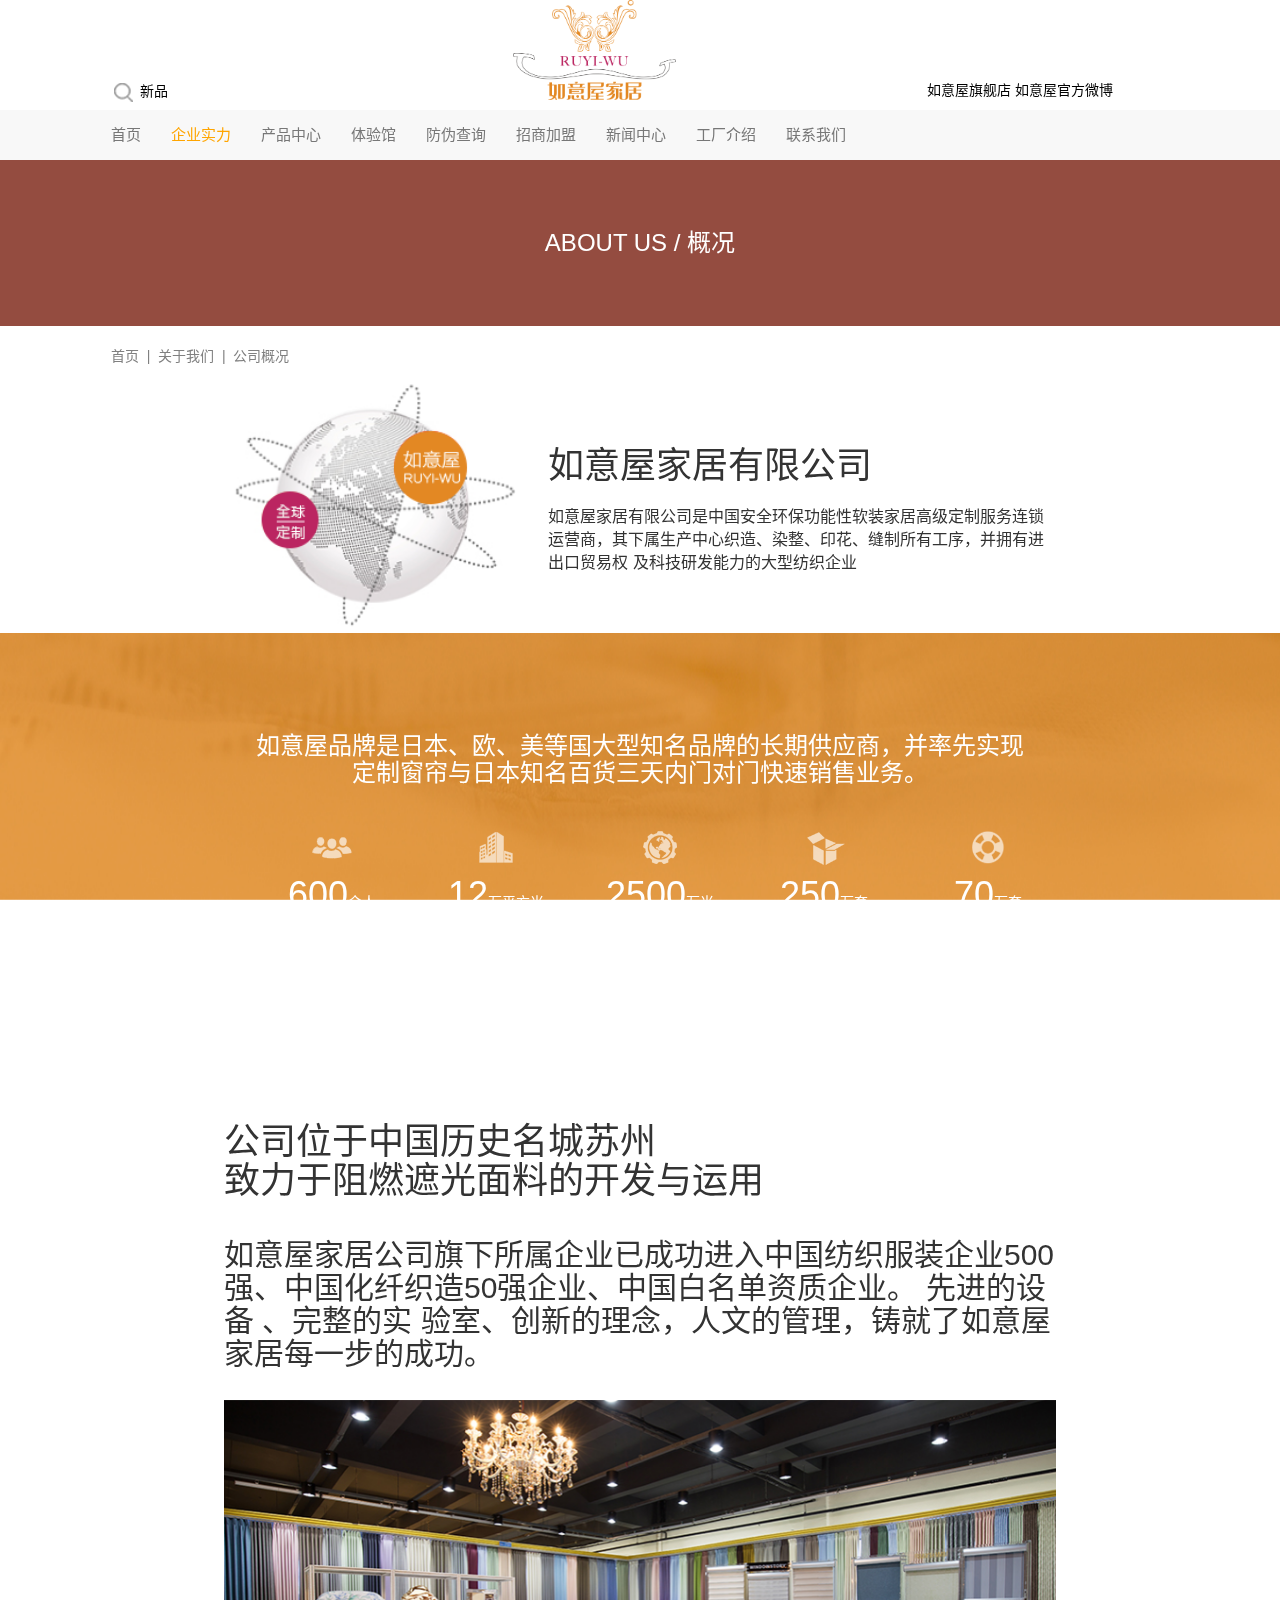
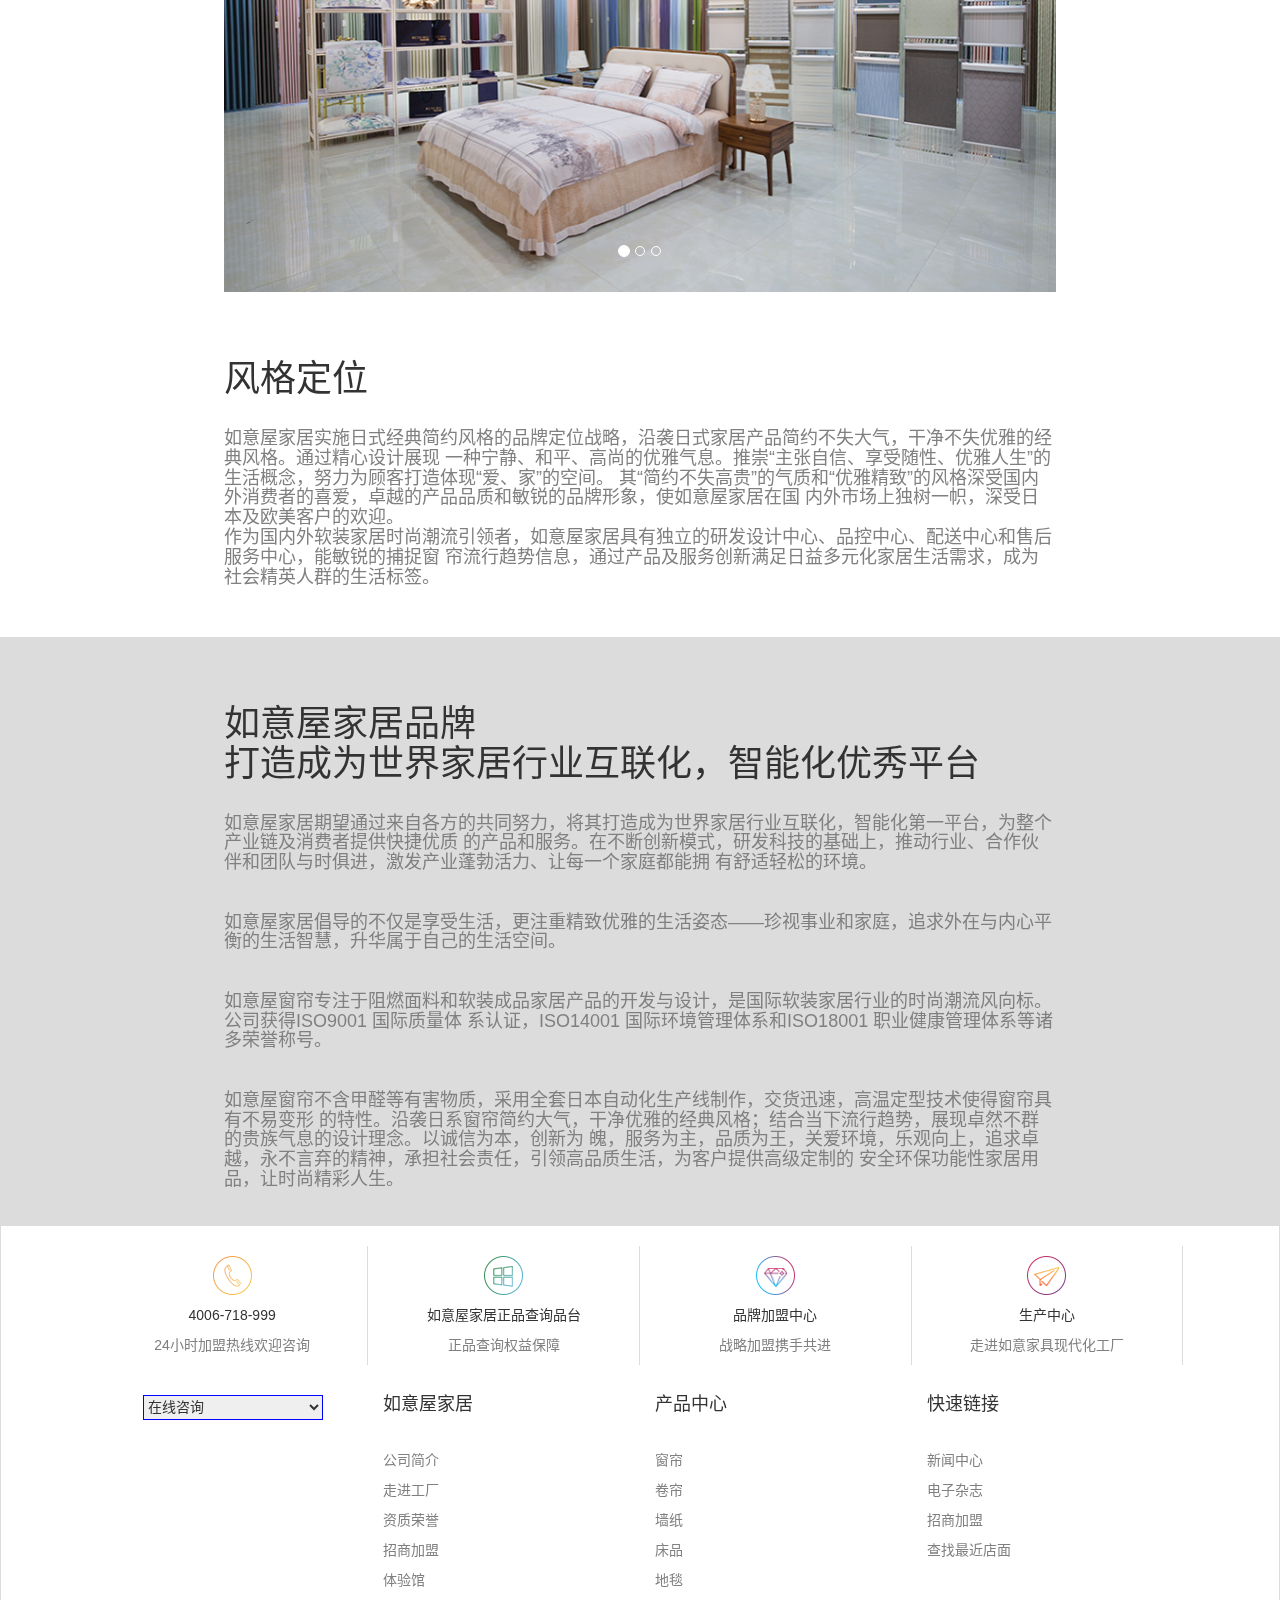
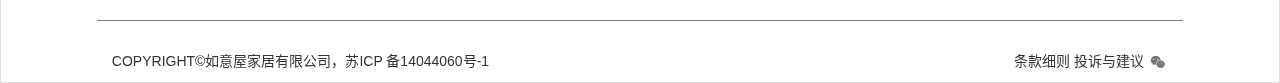
<file: 企业实力.html>
<!DOCTYPE html>
<html lang="zh-CN">
	<head>
		<meta charset="UTF-8">
		<meta name="viewport" content="width=device-width,initial-scale=1,minimum-scale=1,maximum-scale=1,user-scalable=no" />		
		<title></title>
		<link rel="stylesheet" type="text/css" href="css/bootstrap.min.css"/>
		<link rel="stylesheet" type="text/css" href="css/企业实力.css"/>
	</head>
	<body>
		<div class="bgimg"></div>
		<header style="margin-bottom: -20px;background: white;">
			<div class="container">
				<div class="row fi">
					<div class="col-md-1 col-xs-2 a" style="padding-top: 80px;">
						<span><img src="img/index/fdj_ino.png"/></span>
						<span><a href="#" class="xin">新品</a></span>
					</div>
					<div class="col-md-7 col-md-offset-1 col-xs-6">
						<p class="text-center"><a href="index.html"><img src="img/index/index_logo.png" class="img-responsive" style="max-height: 100px;display: inline-block;"/></a></p>
					</div>
					<div class="col-md-3 a"style="padding-top: 80px;">
						<span><a href="#" class="xin">如意屋旗舰店</a></span>
						<span><a href="#" class="xin">如意屋官方微博</a></span>
					</div>
					
				</div>
				<button class="navbar-toggle dian"style="position: absolute;z-index: 1;">
		            <span class="icon-bar" style="background: orangered;"></span>
		            <span class="icon-bar" style="background: orangered;"></span>
		            <span class="icon-bar" style="background: orangered;"></span>
		            <span class="icon-bar" style="background: orangered;"></span>
		        </button>
				<div class="box">
					<div class="dxia">
						<span class="sp1">×</span>
						<ul>
							<li><a href="index.html" class="active">首页</a></li>
							<li><a href="#">企业实力</a></li>
							<li><a href="chanpinzhongxin.html">产品中心</a></li>
							<li><a href="TiYanGuan.html">体验馆</a></li>
							<li><a href="">防伪查询</a></li>
							<li><a href="">招商加盟</a></li>
							<li><a href="">新闻中心</a></li>
							<li><a href="">工厂介绍</a></li>
							<li><a href="">联系我们</a></li>
						</ul>
					</div>
					
				</div>
			</div>
			<div class="nav navbar-default">
				<div class="container">
					<nav>
				        <div class="a nav-ul">
				        	<ul class="nav navbar-nav"style="padding-bottom: 0px;">
								<li><a href="index.html" class="active">首页</a></li>
								<li><a href="#">企业实力</a>
									<div>
										<p>公司简介</p>
										<p>资质荣誉</p>
										<p>电子杂志</p>
									</div>
								</li>
								<li><a href="chanpinzhongxin.html">产品中心</a>
									<div>
										<p>窗帘</p>
										<p>卷帘</p>
										<p>墙纸</p>
										<p>床品</p>
										<p>地毯</p>
									</div>
								</li>
								<li><a href="TiYanGuan.html">体验馆</a></li>
								<li><a href="">防伪查询</a></li>
								<li><a href="">招商加盟</a></li>
								<li><a href="">新闻中心</a>
									<div>
										<p>行业新闻</p>
										<p>公司新闻</p>
									</div>
								</li>
								<li><a href="">工厂介绍</a></li>
								<li><a href="">联系我们</a>
									<div>
										<p>联系我们</p>
										<p>职业发展</p>
									</div>
								</li>
							</ul>
				        </div>
					</nav>
				</div>
			</div>
		</header>
		<section>
			<div style="background: white;">
				<div style="background: url(img/企业实力/1e55ab602f.jpg)no-repeat;width: 100%;">
					<h3 class="text-center"style="color: white;padding: 70px;">ABOUT US / 概况</h3>
				</div>
				<div class="container">
					<p style="margin-top: 10px;">
						<a href="#" style="color: gray;text-decoration: none;">首页 <span> &nbsp;|&nbsp; </span></a>
						<a href="#" style="color: gray;text-decoration: none;">关于我们 <span> &nbsp;|&nbsp; </span></a>
						<a href="#" style="color: gray;text-decoration: none;">公司概况 </a>
					</p>
				</div>
				<div class="row" style="margin-top: 10px;margin: 0px;">
					<div class="col-md-3 col-md-offset-2 col-xs-3">
						<img src="img/企业实力/page_about_one.png" width="100%"style="margin-top: 4px;"/>
					</div>
					<div class="col-md-5 col-xs-9">
						<h1 class="bh">如意屋家居有限公司</h1>
						<p style="font-size: 16px;margin-top: 20px;">如意屋家居有限公司是中国安全环保功能性软装家居高级定制服务连锁运营商，其下属生产中心织造、染整、印花、缝制所有工序，并拥有进出口贸易权
							及科技研发能力的大型纺织企业
						</p>
					</div>
				</div>
			</div>
			<div class="s1" >
				<p class="text-center h3" style="color: white;padding-top: 80px;margin-bottom: 20px;">如意屋品牌是日本、欧、美等国大型知名品牌的长期供应商，并率先实现定制窗帘与日本知名百货三天内门对门快速销售业务。</p>
				<div class="s1d">
					<ul class="row" style="margin: 0;width: 80%;margin: auto;padding-top: 25px;">
						<li class="col-md-2 col-md-offset-1 col-xs-3">
							<p><img src="img/企业实力/about_icon1.png"/></p>
							<p><span class="h1" >600</span>余人</p>
							<p>现有员工</p>
						</li>
						<li class="col-md-2 col-xs-3">
							<p><img src="img/企业实力/about_icon2.png"/></p>
							<p><span class="h1">12</span>万平方米</p>
							<p>占地面积</p>
						</li>
						<li class="col-md-2 col-xs-3">
							<p><img src="img/企业实力/about_icon3.png"/></p>
							<p><span class="h1">2500</span>万米</p>
							<p>年生产量</p>
						</li>
						<li class="clearfix visible-xs"></li>
						<li class="col-md-2 col-xs-4">
							<p><img src="img/企业实力/about_icon4.png"/></p>
							<p><span class="h1">250</span>万套</p>
							<p>加工产品</p>
						</li>
						<li class="col-md-2 col-xs-6">
							<p><img src="img/企业实力/about_icon5.png"/></p>
							<p><span class="h1">70</span>万套</p>
							<p>高级定制</p>
						</li>
					</ul>
				</div>
			</div>
			<div class="s2">
				<div >
					<h1>公司位于中国历史名城苏州<br />致力于阻燃遮光面料的开发与运用</h1>
					<h2 style="padding-top: 17px;">如意屋家居公司旗下所属企业已成功进入中国纺织服装企业500强、中国化纤织造50强企业、中国白名单资质企业。
						先进的设备 、完整的实 验室、创新的理念，人文的管理，铸就了如意屋家居每一步的成功。</h2>
					<div id="myCarousel" class="carousel slide" style="margin-top: 30px;">
						<ol class="carousel-indicators">
							<li data-target="#myCarousel" data-slide-to="0" class="active"></li>
							<li data-target="#myCarousel" data-slide-to="1"></li>
							<li data-target="#myCarousel" data-slide-to="2"></li>
						</ol>   
						<div class="carousel-inner">
							<div class="item active">
								<img src="img/企业实力/page_about_five_tu.jpg" class="img-responsive" width="100%" alt="First slide">
								<!--图片的说明-->
								<div class="carousel-caption">
									<!--第一张-->
								</div>
							</div>
							<div class="item">
								<img src="img/企业实力/page_about_three_tu.jpg" class="img-responsive" width="100%" alt="First slide">
								<div class="carousel-caption">
									<!--第二张-->
								</div>
							</div>
							<div class="item">
								<img src="img/企业实力/page_about_four_tu.jpg" class="img-responsive" width="100%" alt="First slide">
								<div class="carousel-caption">
									<!--第三张-->
								</div>
							</div>
						</div>
					</div>
				</div>
			</div>
			<div class="s3">
				<div>
					<h1>风格定位</h1>
					<h4 style="color: grey;padding-top:20px;padding-bottom: 50px;">
						    如意屋家居实施日式经典简约风格的品牌定位战略，沿袭日式家居产品简约不失大气，干净不失优雅的经典风格。通过精心设计展现
						一种宁静、和平、高尚的优雅气息。推崇“主张自信、享受随性、优雅人生”的生活概念，努力为顾客打造体现“爱、家”的空间。
						其“简约不失高贵”的气质和“优雅精致”的风格深受国内外消费者的喜爱，卓越的产品品质和敏锐的品牌形象，使如意屋家居在国
						内外市场上独树一帜，深受日本及欧美客户的欢迎。<br />						
						作为国内外软装家居时尚潮流引领者，如意屋家居具有独立的研发设计中心、品控中心、配送中心和售后服务中心，能敏锐的捕捉窗
						帘流行趋势信息，通过产品及服务创新满足日益多元化家居生活需求，成为社会精英人群的生活标签。
					</h4>
				</div>
			</div>
			<div class="s4">
				<div>
					<h1>如意屋家居品牌<br />打造成为世界家居行业互联化，智能化优秀平台</h1>
					<h4 style="color: grey;padding-top:20px;padding-bottom: 50px;">
					           如意屋家居期望通过来自各方的共同努力，将其打造成为世界家居行业互联化，智能化第一平台，为整个产业链及消费者提供快捷优质
					           的产品和服务。在不断创新模式，研发科技的基础上，推动行业、合作伙伴和团队与时俱进，激发产业蓬勃活力、让每一个家庭都能拥
					           有舒适轻松的环境。<br /><br /><br />
					    如意屋家居倡导的不仅是享受生活，更注重精致优雅的生活姿态——珍视事业和家庭，追求外在与内心平衡的生活智慧，升华属于自己的生活空间。<br /><br /><br />
			             如意屋窗帘专注于阻燃面料和软装成品家居产品的开发与设计，是国际软装家居行业的时尚潮流风向标。公司获得ISO9001 国际质量体
			           系认证，ISO14001 国际环境管理体系和ISO18001 职业健康管理体系等诸多荣誉称号。<br /><br /><br />
           如意屋窗帘不含甲醛等有害物质，采用全套日本自动化生产线制作，交货迅速，高温定型技术使得窗帘具有不易变形
           的特性。沿袭日系窗帘简约大气，干净优雅的经典风格；结合当下流行趋势，展现卓然不群的贵族气息的设计理念。以诚信为本，创新为
           魄，服务为主，品质为王，关爱环境，乐观向上，追求卓越，永不言弃的精神，承担社会责任，引领高品质生活，为客户提供高级定制的
           安全环保功能性家居用品，让时尚精彩人生。
       
                 
					</h4>
				</div>
			</div>
		</section>
		<div  style="border: 1px solid gainsboro;margin-top: 40px;background: white;margin-top: -25px;">
			<div class="container">
				<div class="row d" style="margin-top: 20px;margin-bottom: 20px;">
					<div class="col-md-3 t"style="border-right: 1px solid gainsboro;">
						<p class="text-center tu"style="margin-top: 10px;"><img src="img/index/01.png"/></p>
						<p class="text-center">4006-718-999</p>
						<p class="text-center" style="color: grey;">24小时加盟热线欢迎咨询</p>
					</div>
					<div class="col-md-3 t"style="border-right: 1px solid gainsboro;">
						<p class="text-center tu"style="margin-top: 10px;"><img src="img/index/02.png"/></p>
						<p class="text-center">如意屋家居正品查询品台</p>
						<p class="text-center" style="color: grey;">正品查询权益保障</p>
					</div>
					<div class="col-md-3 t"style="border-right: 1px solid gainsboro;">
						<p class="text-center tu"style="margin-top: 10px;"><img src="img/index/03.png"/></p>
						<p class="text-center">品牌加盟中心</p>
						<p class="text-center" style="color: grey;">战略加盟携手共进</p>
					</div>
					<div class="col-md-3 t"style="border-right: 1px solid gainsboro;">
						<p class="text-center tu"style="margin-top: 10px;"><img src="img/index/04.png"/></p>
						<p class="text-center">生产中心</p>
						<p class="text-center" style="color: grey;">走进如意家具现代化工厂</p>
					</div>
				</div>
				<div class="row">
					<div class="col-md-3 col-xs-3 d1">
						<p class="text-center"><select name="" style="margin-top:10px; width: 180px;height: 25px;border:1px solid blue;">
							<option value="在线咨询">在线咨询</option>
							<option value="联系方式">联系方式</option>
						</select></p>
					</div>
					<div class="col-md-3 col-xs-3">
						<h4 >如意屋家居</h4>
					</div>
					<div class="col-md-3 col-xs-3">
						<h4 >产品中心</h4>
					</div>
					<div class="col-md-3 col-xs-3">
						<h4 >快速链接</h4>
					</div>
				</div>
				<div class="row d1"style="margin-top: 20px;margin-bottom: 20px;">
					<div class="col-md-3 col-md-offset-3 col-xs-3 col-xs-offset-3 pp"style="color: grey;">
						<p>公司简介</p>
						<p>走进工厂</p>
						<p>资质荣誉</p>
						<p>招商加盟</p>
						<p>体验馆</p>
					</div>
					<div class="col-md-3 col-xs-3 pp"style="color: grey;">
						<p>窗帘</p>
						<p>卷帘</p>
						<p>墙纸</p>
						<p>床品</p>
						<p>地毯</p>
					</div>
					<div class="col-md-3 col-xs-3 pp"style="color: grey;">
						<p>新闻中心</p>
						<p>电子杂志</p>
						<p>招商加盟</p>
						<p>查找最近店面</p>
					</div>
				</div>
				<div class="row" style="border-top: 1px solid grey;">
					<div class="col-md-6 col-xs-12"style="padding-top: 30px;">
						<p>COPYRIGHT&copy;如意屋家居有限公司，苏ICP 备14044060号-1</p>
					</div>
					<div class="col-md-6 col-xs-12"style="padding-top: 30px;">
						<p class="text-right colp">条款细则 投诉与建议 <span class="img1 d"><img src="img/index/footer_xia_wx (1).png"/></span></p>
						<div class="img"><img src="img/index/index_pro_two_ewm.png"/></div>
					</div>
				</div>
			</div>
		</div>
		<div class="fan" style="position: fixed;right: 20px;bottom: 50px;">
			<img src="img/index/scroll_03_03.png"/>
		</div>
		
	</body>
	<script src="lib/jquery-3.0.0.min.js" type="text/javascript" charset="utf-8"></script>
	<script src="js/bootstrap.min.js" type="text/javascript" charset="utf-8"></script>
	<script src="js/企业实力.js" type="text/javascript" charset="utf-8"></script>
</html>
</file>
<file: css/index.css>
.container{
	width: 85%;
	margin: auto;
}
.xin{
	color: black;
}
.xin:hover{
	text-decoration: none;
	color: orange;
}
.navbar-default .navbar-nav>li:nth-child(1)>a {
    color: orange;
}
.navbar-default .navbar-nav>li>a:hover {
    color: orange;
}
.dxia{
	display: none;
}
.dxia>ul>li:nth-child(1){
	margin-top: -55px;
}
.dian{
	right: 0px;
}
.ryh{
	padding-top: 64px;
	padding-left: 30px;
}
.ryh1{
	padding-top: 64px;
}
.ryp1{
	padding-bottom: 69px;
	text-decoration: underline;
}
.ryp{
	padding-left: 30px;
	padding-bottom: 59px;
	text-decoration: underline;
}
@media  (max-width: 1000px){
	.shuxian{
		display: none;
	}
	.ryh,.ryh1{
		padding-top: 92px;
	}
	.ryp,.ryp1{
		padding-bottom: 56px;
	}
	.b>div>h3,.b2>div>h3{
		font-size: 20px;
	}
	.cx{
		display: none;
	}
}
@media  (max-width: 768px) {
	.fi{
		position: fixed;
		top: 0px;
		z-index: 99;
	}
	.box{
		margin-top: 100px;
	}
	.a{
		display: none;
	}
	.nav-ul{
		display: none;
	}
	.nav-ul>ul{
		position: absolute;
		top: 0px;
		right: 10px;
		background: indianred;
		width: 0px;
		z-index: 111;
	}
	.nav-ul>ul>li{
		border-bottom: 1px solid white;
		color: white;
	}
	.dxia{
		position: absolute;
		top: 0px;
		right: 0px;
		width: 0px;
		background: coral;
		height: 100%;
		z-index: 111;
		display: none;
	}
	.dxia>ul>li{
		list-style: none;
		border-bottom: 1px solid white;
		color: white;
		padding: 11px;
	}
	.sp1{
		position: relative;
		display: inline-block;
		font-size: 50px;
		color: orange;
		left: -40px;
		width: 40px;
		height: 40px;
		top: -16px;
		cursor: pointer;
		background: white;
	}
	.ryrt{
		display: none;
	}
	.ryh,.ryh1{
		padding-top: 30px;
	}
	.ryp,.ryp1{
		padding-bottom: 20px;
	}
	.b>div>h3,.b2>div>h3{
		font-size: 13px;
	}
}
.nav-ul>ul>li:nth-child(1)>a{
	padding-left: 0px;
}
.nav-ul>ul>li>a{
	font-size: 15px;
}
.nav-ul>ul>li>div{
	display: none;
	position: absolute;
	top: 50px;
	z-index: 22;
	background: coral;
	width: 120px;
	color: white;
}
.nav-ul>ul>li:hover>div{
	display: block;
}
.nav-ul>ul>li>div>p{
	padding: 5px;
	margin: 0px;
}
.nav-ul>ul>li>div>p:hover{
	background: chocolate;
}
.b>div{
	position: absolute;
	top:76px;
	left: 50px;
}
.b:hover>div,.b1:hover>div,.b2:hover>div{
	background: rgba(255,255,255,0.4);
}
.h{
	border-bottom: 2px solid gray;
	padding-bottom: 12px;
	margin-top: 10px;
	margin-left: 10px;
	margin-right: 10px;
}
.hh{
	margin-top: 0px;
	margin-left: 10px;
	margin-right: 10px;
}
.b1>div{
	position: absolute;
	top:127px;
	left: 54px;
}
.b2>div{
	position: absolute;
	top:47px;
	left: 94px;
}
.b>p,.b1>p,.b2>p{
	overflow: hidden;
}
.se{
	height: 40px;
	width: 213px;
}
.ry{
	background: rgba(242,223,206,0.5);
}
.ry:hover{
	background: rgba(242,223,206,1);
}
.ry:hover>.ryp{
	color: orangered;
}
.ck,.ck1{
	padding: 15px 70px;
	display: inline-block;
	position: absolute;
	top: 50%;
	left:-150px;
	margin-left: -80px;
	margin-top: -30px;
	color: orangered;
	background: rgba(255,255,255,0.8);
}
.hzz,.hz,.hz1,.hz2,.hzz2{
	overflow: hidden;
}
@media (max-width: 768px) {
	.ck{
		padding: 5px 30px;
		display: inline-block;
		position: absolute;
		top: 50%;
		left:-320px;
		margin-left: 100px;
		margin-top: -30px;
		color: orangered;
		background: rgba(255,255,255,0.8);
	}
	.ck1{
		padding: 15px 70px;
		display: inline-block;
		position: absolute;
		top: 50%;
		left:-150px;
		margin-left: -80px;
		margin-top: -30px;
		color: orangered;
		color: orangered;
		background: rgba(255,255,255,0.8);
	}
	.b1>div>h3{
		font-size: 13px;
	}
}
@media  (max-width: 1000px){
	.shuxian{
		display: none;
	}
	.d{
		display: none;
	}
	
}
@media  (max-width: 768px){
	.d1{
		display: none;
	}
	.colp{
		text-align: left;
	}
}
.ry1{
	background: rgba(212,213,212,0.5);
}
.ry1:hover{
	background: rgba(212,212,212,1);
}
.ry1:hover>.ryp,.ry1:hover>.ryp1{
	color: orangered;
}
.ry2{
	background: rgba(241,242,244,0.5);
}
.ry2:hover{
	background: rgba(241,242,244,1);
}
.ry2:hover>.ryp1{
	color: orangered;
}
.img1:hover>.img{
	display: block;
}
.img{
	position: absolute;
	top: -118px;
	right: 30px;
	display: none;
}
.fan{display: none;}
.pp>p:hover{
	color: orange;
	cursor: pointer;
}
</file>
<file: css/chanpinzhongxin.css>
.container{
	width: 85%;
	margin: auto;
}
.xin{
	color: black;
}
.xin:hover{
	text-decoration: none;
	color: orange;
}
.navbar-default .navbar-nav>li:nth-child(3)>a {
    color: orange;
}
.navbar-default .navbar-nav>li>a:hover {
    color: orange;
}
.dxia{
	display: none;
}
.dxia>ul>li:nth-child(1){
	margin-top: -55px;
}
.dian{
	right: 0px;
}
@media  (max-width: 768px) {
	.fi{
		position: fixed;
		top: 0px;
		z-index: 99;
	}
	.box{
		margin-top: 100px;
	}
	.a{
		display: none;
	}
	.nav-ul{
		display: none;
	}
	.nav-ul>ul{
		position: absolute;
		top: 0px;
		right: 10px;
		background: indianred;
		width: 0px;
		z-index: 111;
	}
	.nav-ul>ul>li{
		border-bottom: 1px solid white;
		color: white;
	}
	.dxia{
		position: absolute;
		top: 0px;
		right: 0px;
		width: 0px;
		background: coral;
		height: 100%;
		z-index: 111;
		display: none;
	}
	.dxia>ul>li{
		list-style: none;
		border-bottom: 1px solid white;
		color: white;
		padding: 11px;
	}
	.sp1{
		position: relative;
		display: inline-block;
		font-size: 50px;
		color: orange;
		left: -40px;
		width: 40px;
		height: 40px;
		top: -16px;
		cursor: pointer;
		background: white;
	}
}
.nav-ul>ul>li:nth-child(1)>a{
	padding-left: 0px;
}
.nav-ul>ul>li>a{
	font-size: 15px;
}
.nav-ul>ul>li>div{
	display: none;
	position: absolute;
	top: 50px;
	z-index: 22;
	background: coral;
	width: 120px;
	color: white;
}
.nav-ul>ul>li:hover>div{
	display: block;
}
.nav-ul>ul>li>div>p{
	padding: 5px;
	margin: 0px;
}
.nav-ul>ul>li>div>p:hover{
	background: chocolate;
}
/*中间*/
.sa{
	width: 100%;
	background: url(../img/chanpinzhongxin/page_pro_list_left_top.jpg)no-repeat;
	background-size: 100% 100%;
	padding: 1px 21px;
}
.zsa>p{
	width: 100%;
	margin: 0px;
	background: #EBEBEB;
	padding: 10px;
	border-bottom: 1px solid white;
}
.zsa>p:hover{
	color: #EA8715;
}
.sa1{
	background: url(../img/chanpinzhongxin/page_pro_list_left_zong.jpg)no-repeat;
	background-size: 100% 100%;
	margin-top: 15px;
}
.sa1>p{
	margin: 0px;
}
.sa2{
	margin-top: 15px;
	background: #EBEBEB;
}
@media (max-width: 1000px) {
	.sa1,.sa2{
		display: none;
	}
	.zsa{
		display: none;
	}
}
.zr-1-1{
	background: rgba(071,087,190,0.7);
}
/*底部*/
.img1:hover>.img{
	display: block;
}
.img{
	position: absolute;
	top: -118px;
	right: 30px;
	display: none;
}
.fan{display: none;}
.pp>p:hover{
	color: orange;
	cursor: pointer;
}
@media  (max-width: 768px){
	.d1{
		display: none;
	}
	.colp{
		text-align: left;
	}
}
@media  (max-width: 1000px){
	.d{
		display: none;
	}
	
}
</file>
<file: css/TiYanGuan.css>
.bgimg{
	background: url(../img/TiYanGuan/page_tiyan_fd.jpg)no-repeat;
	position: fixed;
	z-index: -999;
	background-size: 100% 100%;
	width: 100%;
	height: 100%;
}
.container{
	width: 85%;
	margin: auto;
}
.xin{
	color: black;
}
.xin:hover{
	text-decoration: none;
	color: orange;
}
.navbar-default .navbar-nav>li:nth-child(4)>a {
    color: orange;
}
.navbar-default .navbar-nav>li>a:hover {
    color: orange;
}
.dxia{
	display: none;
}
.dxia>ul>li:nth-child(1){
	margin-top: -55px;
}
.dian{
	right: 0px;
}
@media  (max-width: 768px) {
	.fi{
		position: fixed;
		top: 0px;
		z-index: 99;
	}
	.box{
		margin-top: 100px;
	}
	.a{
		display: none;
	}
	.nav-ul{
		display: none;
	}
	.nav-ul>ul{
		position: absolute;
		top: 0px;
		right: 10px;
		background: indianred;
		width: 0px;
		z-index: 111;
	}
	.nav-ul>ul>li{
		border-bottom: 1px solid white;
		color: white;
	}
	.dxia{
		position: absolute;
		top: 0px;
		right: 0px;
		width: 0px;
		background: coral;
		height: 100%;
		z-index: 111;
		display: none;
	}
	.dxia>ul>li{
		list-style: none;
		border-bottom: 1px solid white;
		color: white;
		padding: 11px;
	}
	.sp1{
		position: relative;
		display: inline-block;
		font-size: 50px;
		color: orange;
		left: -40px;
		width: 40px;
		height: 40px;
		top: -16px;
		cursor: pointer;
		background: white;
	}
}
.nav-ul>ul>li:nth-child(1)>a{
	padding-left: 0px;
}
.nav-ul>ul>li>a{
	font-size: 15px;
}
.nav-ul>ul>li>div{
	display: none;
	position: absolute;
	top: 50px;
	z-index: 22;
	background: coral;
	width: 120px;
	color: white;
}
.nav-ul>ul>li:hover>div{
	display: block;
}
.nav-ul>ul>li>div>p{
	padding: 5px;
	margin: 0px;
}
.nav-ul>ul>li>div>p:hover{
	background: chocolate;
}
/*中间*/
@media (max-width:768px ) {
	.sc{
		display: none;
	}
	.sh{
		font-size: 15px;
	}
}
.tiyan,.tiyan1{
	display: flex;
}
.tiyan>div>p,.tiyan1>div>p{
	overflow: hidden;
}
.tiyan1{
	width: 90%;
	margin: auto;
}
/*底*/
.img1:hover>.img{
	display: block;
}
.img{
	position: absolute;
	top: -118px;
	right: 30px;
	display: none;
}
.fan{display: none;}
.pp>p:hover{
	color: orange;
	cursor: pointer;
}
@media  (max-width: 768px){
	.d1{
		display: none;
	}
	.colp{
		text-align: left;
	}
}
@media  (max-width: 1000px){
	.d{
		display: none;
	}
	
}
</file>
<file: css/企业实力.css>
.container{
	width: 85%;
	margin: auto;
}
.bgimg{
	background: url(../img/企业实力/page_about_two_bj.jpg);
	position: fixed;
	z-index: -999;
	background-size: 100% 100%;
	width: 100%;
	height: 100%;
}
.xin{
	color: black;
}
.xin:hover{
	text-decoration: none;
	color: orange;
}
.navbar-default .navbar-nav>li:nth-child(2)>a {
    color: orange;
}
.navbar-default .navbar-nav>li>a:hover {
    color: orange;
}
.dxia{
	display: none;
}
.dxia>ul>li:nth-child(1){
	margin-top: -55px;
}
.dian{
	right: 0px;
}
@media  (max-width: 768px) {
	.fi{
		position: fixed;
		top: 0px;
		z-index: 99;
	}
	.box{
		margin-top: 100px;
	}
	.a{
		display: none;
	}
	.nav-ul{
		display: none;
	}
	.nav-ul>ul{
		position: absolute;
		top: 0px;
		right: 10px;
		background: indianred;
		width: 0px;
		z-index: 111;
	}
	.nav-ul>ul>li{
		border-bottom: 1px solid white;
		color: white;
	}
	.dxia{
		position: absolute;
		top: 0px;
		right: 0px;
		width: 0px;
		background: coral;
		height: 100%;
		z-index: 111;
		display: none;
	}
	.dxia>ul>li{
		list-style: none;
		border-bottom: 1px solid white;
		color: white;
		padding: 11px;
	}
	.sp1{
		position: relative;
		display: inline-block;
		font-size: 50px;
		color: orange;
		left: -40px;
		width: 40px;
		height: 40px;
		top: -16px;
		cursor: pointer;
		background: white;
	}
}
.nav-ul>ul>li:nth-child(1)>a{
	padding-left: 0px;
}
.nav-ul>ul>li>a{
	font-size: 15px;
}
.nav-ul>ul>li>div{
	display: none;
	position: absolute;
	top: 50px;
	z-index: 22;
	background: coral;
	width: 120px;
	color: white;
}
.nav-ul>ul>li:hover>div{
	display: block;
}
.nav-ul>ul>li>div>p{
	padding: 5px;
	margin: 0px;
}
.nav-ul>ul>li>div>p:hover{
	background: chocolate;
}
.bh{
	margin-top: 70px;
}
@media (max-width:1000px ) {
	.bh{
		margin-top: 10px;
	}
}
.s1>p{
	width: 60%;
	margin-left: 20%;
}
.s1d{
	width: 100%;
	padding-bottom: 80px;
}
.s1d>ul{
	list-style: none;
}
.s1d>ul>li{
	text-align: center;
	color: white;
}
.s2,.s3{
	background: white;
}
.s2>div,.s3>div{
	width: 65%;
	margin: auto;
}
.s2>div>h1,.s3>div>h1{
	padding-top:67px ;
}
.s3>div{
	margin-top: -20px;
}
.s4{
	background: gainsboro;
	margin-top: -20px;
}
.s4>div{
	width: 65%;
	margin: auto;
}
.s4>div>h1{
	padding-top: 67px;
}
.img1:hover>.img{
	display: block;
}
.img{
	position: absolute;
	top: -118px;
	right: 30px;
	display: none;
}
.fan{display: none;}
.pp>p:hover{
	color: orange;
	cursor: pointer;
}
@media  (max-width: 768px){
	.d1{
		display: none;
	}
	.colp{
		text-align: left;
	}
}
@media  (max-width: 1000px){
	.d{
		display: none;
	}
	
}
</file>
